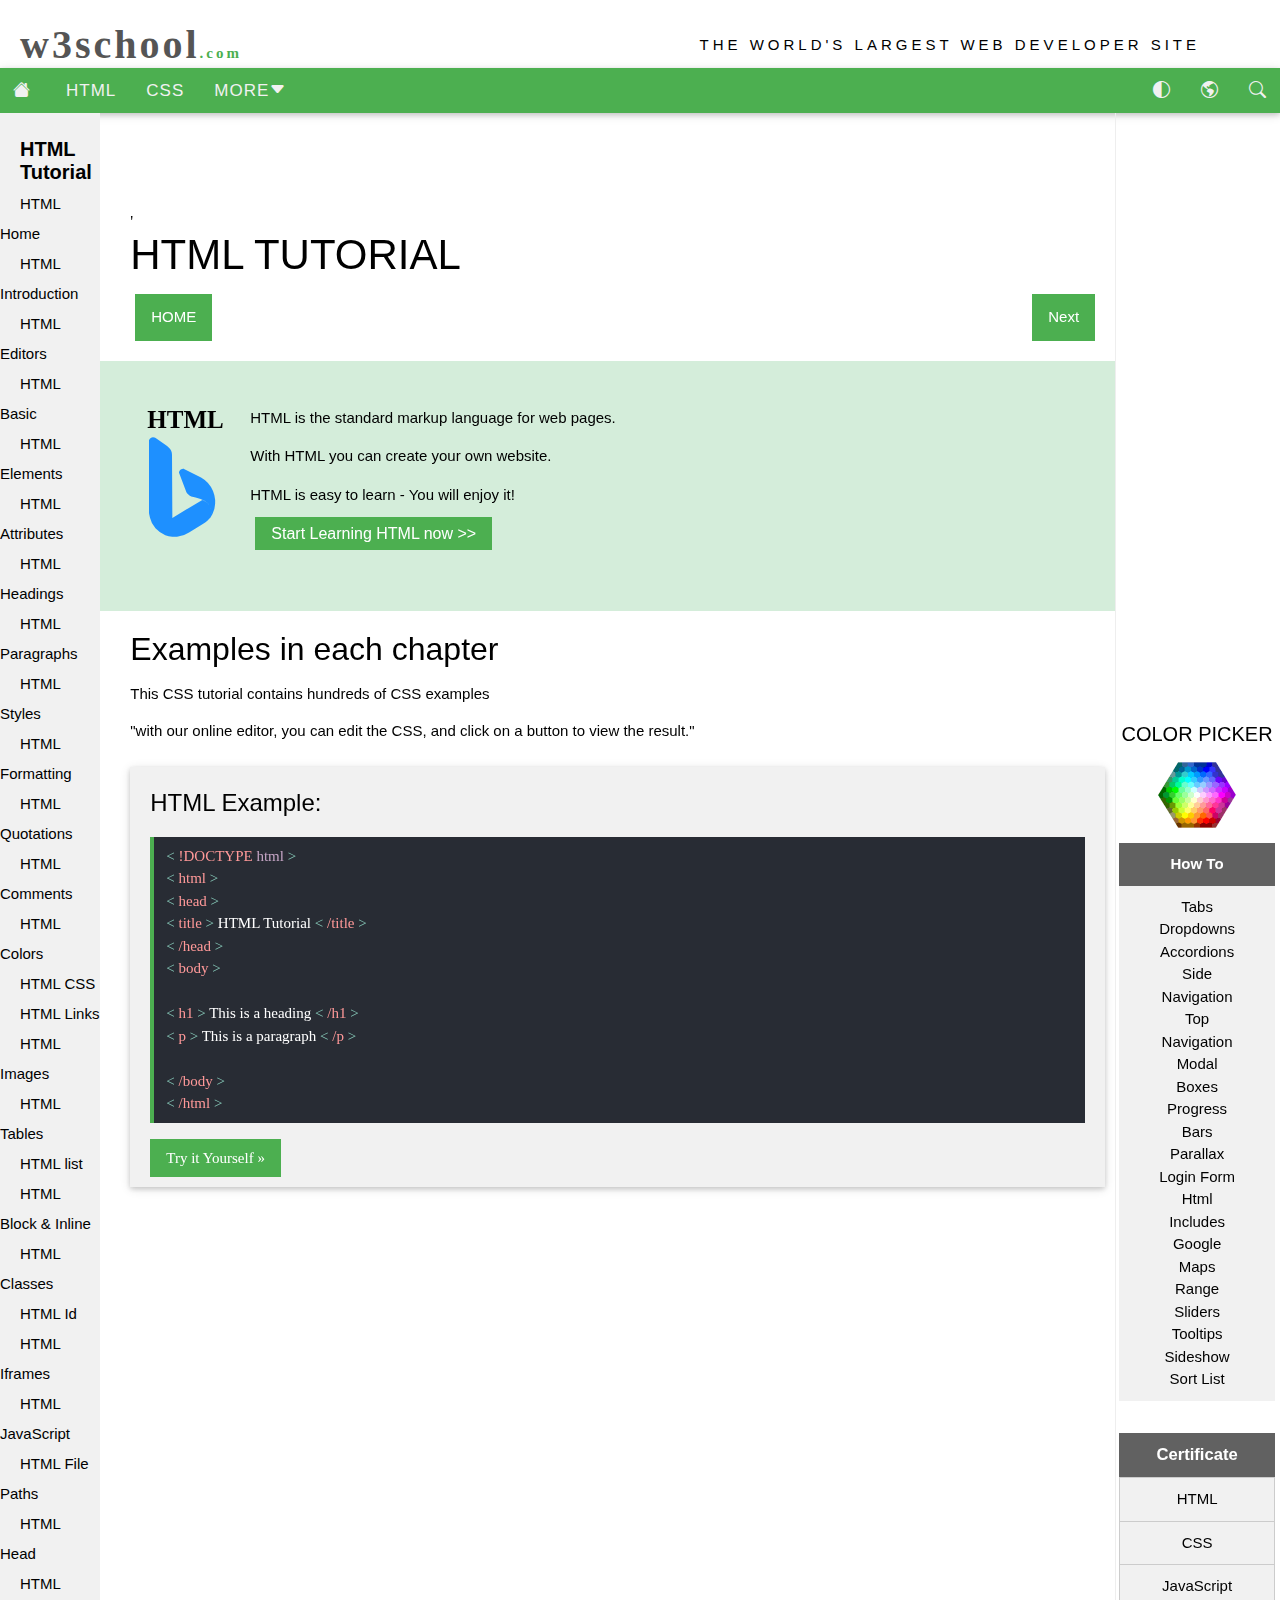
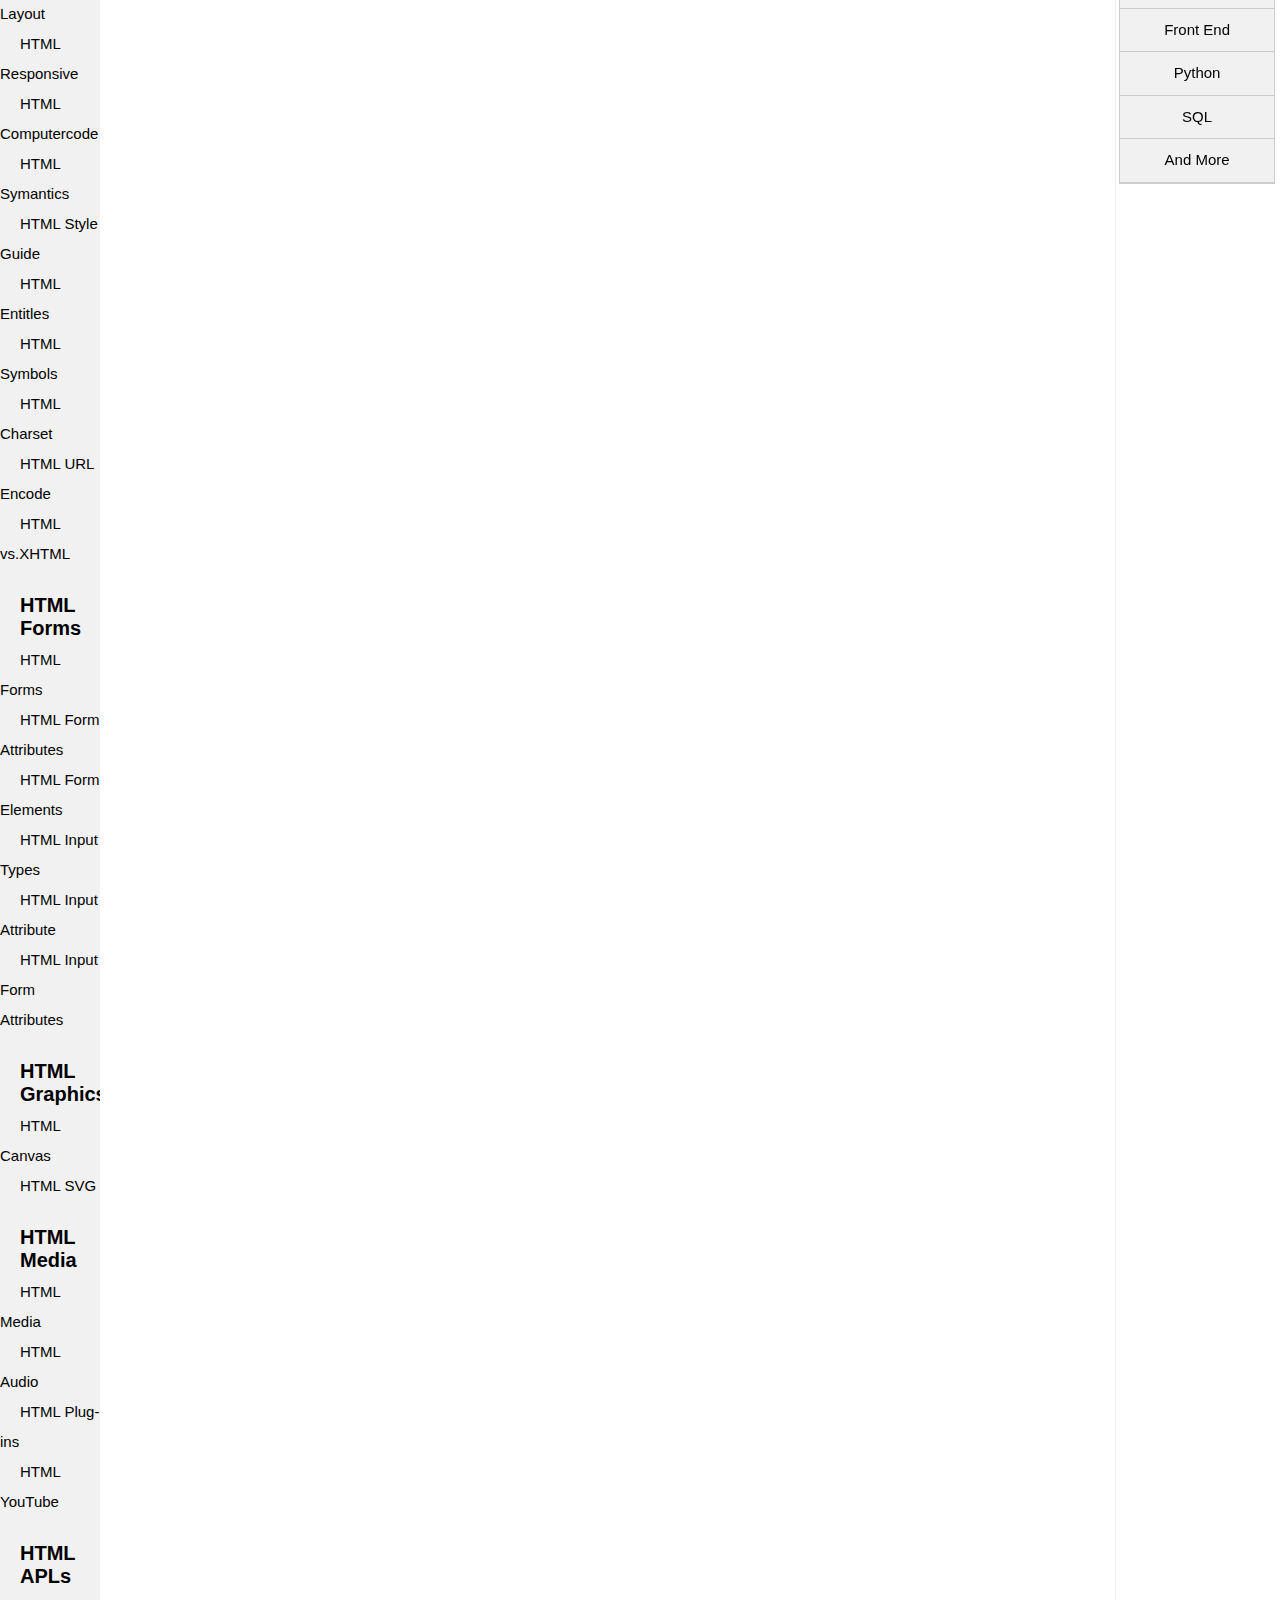
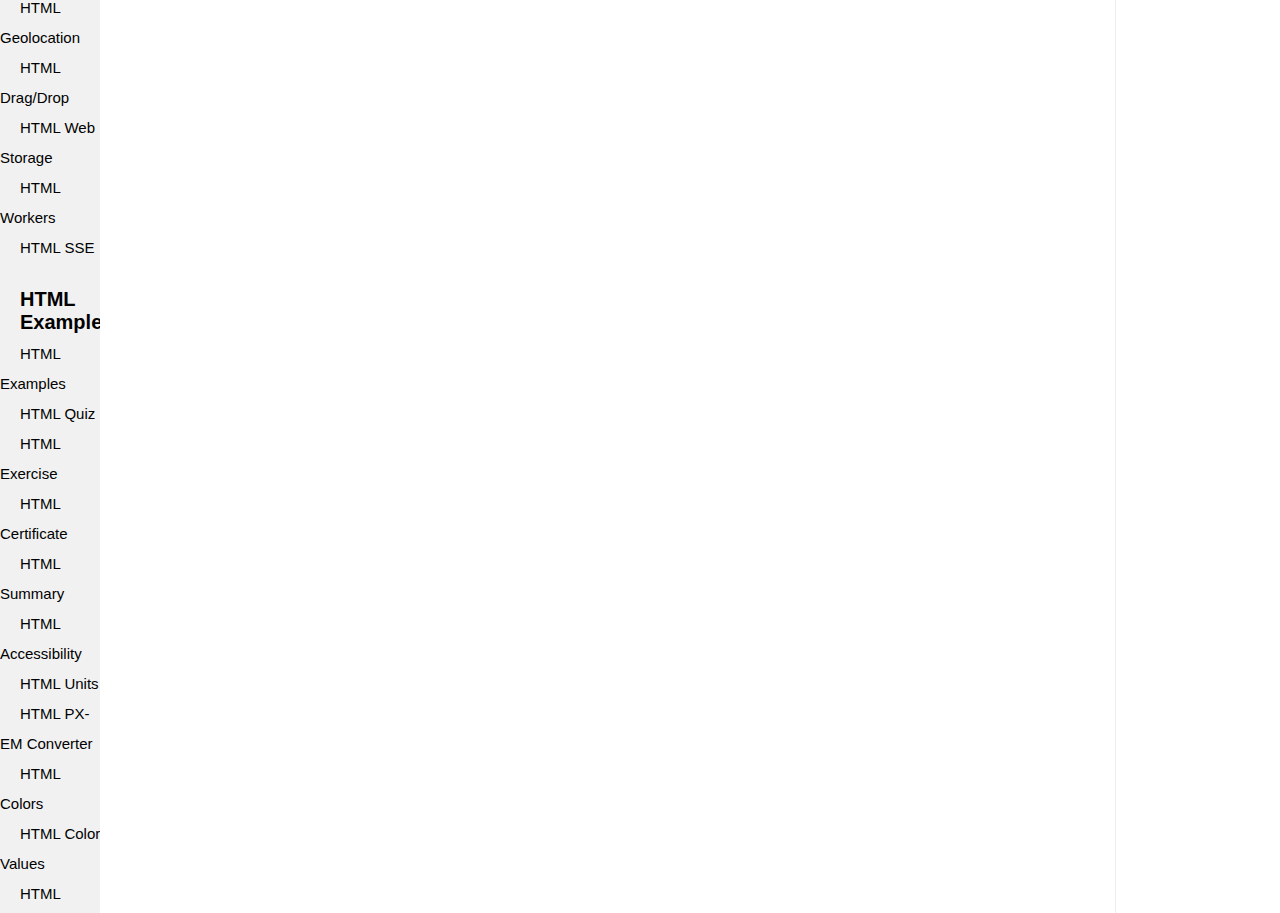
<file: HTML/index.html>
<!DOCTYPE html>
<html lang="en">
<head>
    <meta charset="UTF-8">
    <meta name="viewport" content="width=device-width, initial-scale=1.0">
    <title>HTML Tutorials</title>
    <link rel="icon" href="../images/Screenshot__93_-removebg-preview.png">
    <link rel="stylesheet" href="../CSS/index.css">
    <link rel="stylesheet" href="../CSS/common-styles.css">
    <link rel="stylesheet" href="https://cdn.jsdelivr.net/npm/bootstrap-icons@1.11.1/font/bootstrap-icons.css">
</head>
<body>
    <div class="top">
        <div class="wsc">
            <a href="#">w3school</a><span>.com</span>
        </div>
        <div class="world">THE WORLD'S LARGEST WEB DEVELOPER SITE</div>
    </div>

    <header>
        <nav>
            <div class="links">
                <div class="kins">
                    <a href="../HTML/HOME.html"><i class="bi bi-house-fill" style="padding-right: 5px;"></i></a>
                    <a href="../HTML/index.html">HTML</a>
                    <a href="../HTML/CSS.html">CSS</a>
                    <a href="../HTML/more.html">MORE<i class="bi bi-caret-down-fill"></i></a>
                </div>
                
                
                <div class="kins">
                    <a href="#"><i class="bi bi-circle-half"></i></a>
                    <a href="#"><i class="bi bi-globe-americas"></i></a>
                    <a href="#"><i class="bi bi-search"></i></a>
                </div>
            </div>
        </nav>
    </header>

    <section id="whole">
        <section class="sidenav">
            <div class="sidenav-links">
                <li id="tu">HTML Tutorial</li>
                <li><a href="../HTML/index.html">HTML Home</a></li>
                <li><a href="#">HTML Introduction</a></li>
                <li><a href="#">HTML Editors</a></li>
                <li><a href="#">HTML  Basic</a></li>
                <li><a href="#">HTML Elements</a></li>
                <li><a href="#">HTML Attributes</a></li>
                <li><a href="#">HTML Headings</a></li>
                <li><a href="#">HTML Paragraphs</a></li>
                <li><a href="#">HTML Styles</a></li>
                <li><a href="#">HTML Formatting</a></li>
                <li><a href="#">HTML Quotations</a></li>
                <li><a href="#">HTML Comments</a></li>
                <li><a href="#">HTML Colors</a></li>
                <li><a href="#">HTML CSS</a></li>
                <li><a href="#">HTML Links</a></li>
                <li><a href="#">HTML Images</a></li>
                <li><a href="#">HTML Tables</a></li>
                <li><a href="#">HTML list</a></li>
                <li><a href="#">HTML Block & Inline</a></li>
                <li><a href="#">HTML Classes</a></li>
                <li><a href="#">HTML Id</a></li>
                <li><a href="#">HTML Iframes</a></li>
                <li><a href="#">HTML JavaScript</a></li>
                <li><a href="#">HTML File Paths</a></li>
                <li><a href="#">HTML Head</a></li>
                <li><a href="#">HTML Layout</a></li>
                <li><a href="#">HTML Responsive</a></li>
                <li><a href="#">HTML Computercode</aHTMLli>
                <li><a href="#">HTML Symantics</a></li>
                <li><a href="#">HTML Style Guide</a></li>
                <li><a href="#">HTML Entitles</a></li>
                <li><a href="#">HTML Symbols</a></li>
                <li><a href="#">HTML Charset</a></li>
                <li><a href="#">HTML URL Encode</a></li>
                <li><a href="#">HTML vs.XHTML</a></li>
    
    
                <li id="tu">HTML Forms</li>
                <li><a href="#">HTML Forms</a></li>
                <li><a href="#">HTML Form Attributes</a></li>
                <li><a href="#">HTML Form Elements</a></li>
                <li><a href="#">HTML Input Types</a></li>
                <li><a href="#">HTML Input Attribute</a></li>
                <li><a href="#">HTML Input Form Attributes</a></li>
    
    
                <li id="tu">HTML Graphics</li>
                <li><a href="#">HTML Canvas</a></li>
                <li><a href="#">HTML SVG</a></li>
    
    
                <li id="tu">HTML Media</li>
                <li><a href="#">HTML Media</a></li>
                <li><a href="#">HTML Audio</a></li>
                <li><a href="#">HTML Plug-ins</a></li>
                <li><a href="#">HTML YouTube</a></li>
    
                 
                <li id="tu">HTML APLs</li>
                <li><a href="#">HTML Geolocation</a></li>
                <li><a href="#">HTML Drag/Drop</a></li>
                <li><a href="#">HTML Web Storage</a></li>
                <li><a href="#">HTML Workers</a></li>
                <li><a href="#">HTML SSE</a></li>
    
    
                <li id="tu">HTML Examples</li>
                <li><a href="#">HTML Examples</a></li>
                <li><a href="#">HTML Quiz</a></li>
                <li><a href="#">HTML Exercise</a></li>
                <li><a href="#">HTML Certificate</a></li>
                <li><a href="#">HTML Summary</a></li>
                <li><a href="#">HTML Accessibility</a></li>
                <li><a href="#">HTML Units</a></li>
                <li><a href="#">HTML PX-EM Converter</a></li>
                <li><a href="#">HTML Colors</a></li>
                <li><a href="#">HTML Color Values</a></li>
                <li><a href="#">HTML Default Values</a></li>
                <li><a href="#">HTML Browser Support</a></li>
    
                <li id="tu">HTML References</li>
                <li><a href="#">HTML Tag List</a></li>
                <li><a href="#">HTML Attributes</a></li>
                <li><a href="#">HTML Global Attributes</a></li>
                <li><a href="#">HTML Browser Support</a></li>
                <li><a href="#">HTML Events</a></li>
                <li><a href="#">HTML Colors</a></li>
                <li><a href="#">HTML Canvas</a></li>
                <li><a href="#">HTML Audio/Video</a></li>
                <li><a href="#">HTML Doctypes</a></li>
                <li><a href="#">HTML Character Sets</a></li>
                <li><a href="#">HTML URL Encode</a></li>
                <li><a href="#">HTML Lang Codes</a></li>
                <li><a href="#">HTML Messages</a></li>
                <li><a href="#">HTML Methods</a></li>
                <li><a href="#">PX to EM Convertor</a></li>
                <li><a href="#">Keyboard Shortcuts</a></li>
            </div>
        </section>


        <section id="below">
            <div class="bel">'
                    <h1>HTML TUTORIAL</h1>
                <div class="Next">
                    <div class="next">
                        <div class="naxt">
                        <a href="#"> HOME</a>
                        <a href="#">Next </a>
                        </div>
                    </div>
                </div>
            </div>
    
            <div class="end">
                <div>
                    <h1 style="position:relative;left:17px;font-size:25px;font-family:Arial Black, Verdana, serif">HTML</h1>
                    <i class="bi bi-bing" ></i>
                   
                </div>
                <div class="end-text">
                    <p>HTML is the standard markup language for web pages.</p>
                    <p>With HTML you can create your own website.</p>
                    <p>HTML is easy to learn - You will enjoy it!</p>
                    <a href="#">Start Learning HTML now  >></a>
                </div>
            </div>
    
            
            <h2>Examples in each chapter</h2>
            <p id="pil">This CSS tutorial contains hundreds of CSS examples</p>
            <p id="pil">"with our online editor, you can edit the CSS, and click on a button to view the result."</p>

            <div class="undre">
                <h3 style="font-family: 'Segoe UI', Tahoma, Geneva, Verdana, sans-serif;">HTML Example:</h3>
                <div class="undr" style="border-left: 4px solid #4CAF50;">
                    <div class="Selectors" >
                        <span class="span7"><</span>
                        <span class="span8">!DOCTYPE</span>
                        <span class="span9">html</span>
                        <span class="span7">></span>
                        <br>
                        <span class="span7"><</span>
                        <span class="span8">html</span>
                        <span class="span7">></span>
                        <br>
                        <span class="span7"><</span>
                        <span class="span8">head</span>
                        <span class="span7">></span>
                        <br>
                        <span class="span7"><</span>
                        <span class="span8">title</span>
                        <span class="span7">></span>
                        <span class="span6">HTML Tutorial</span>
                        <span class="span7"><</span>
                        <span class="span8">/title</span>
                        <span class="span7">></span>
                        <br>
                        <span class="span7"><</span>
                        <span class="span8">/head</span>
                        <span class="span7">></span>
                        <br>
                        <span class="span7"><</span>
                        <span class="span8">body</span>
                        <span class="span7">></span>
                        <br>
                        <br>
                        <span class="span7"><</span>
                        <span class="span8">h1</span>
                        <span class="span7">></span>
                        <span class="span6">This is a heading</span>
                        <span class="span7"><</span>
                        <span class="span8">/h1</span>
                        <span class="span7">></span>
                        <br>
                        <span class="span7"><</span>
                        <span class="span8">p</span>
                        <span class="span7">></span>
                        <span class="span6">This is a paragraph</span>
                        <span class="span7"><</span>
                        <span class="span8">/p</span>
                        <span class="span7">></span>
                        <br>
                        <br>
                        <span class="span7"><</span>
                        <span class="span8">/body</span>
                        <span class="span7">></span>
                        <br>
                        <span class="span7"><</span>
                        <span class="span8">/html</span>
                        <span class="span7">></span>
                    </div>
                </div>
                <a target="_blank" href="#" class="w3-btn">Try it Yourself   »</a>
            </div>
        </section>

        <div style="float: right; margin-top: 600px; margin-left: 3px; margin-right: 5px;">
            <div class="rew" style="text-align: center; align-items: center;" >
                <h4 style="font-family: 'Segoe UI', Tahoma, Geneva, Verdana, sans-serif; color: #000; font-weight: 400;  font-size: 20px;"><a href="#" >COLOR PICKER</a></h4>
                <img src="../images/colorpicker.gif" style="padding-top: 15px;">
            </div>
            <div style="background-color: #616161; text-align: center; color: #fff; padding: 10px 16px; font-size: 15px; font-family: Verdana, Geneva, Tahoma, sans-serif; line-height: 1.5;">
                <h4>How To</h4>
            </div>
            <div class="ert">
                <a href="#">Tabs</a>
                <a href="#">Dropdowns</a>
                <a href="#">Accordions</a>
                <a href="#">Side Navigation</a>
                <a href="#">Top Navigation</a>
                <a href="#">Modal Boxes</a>
                <a href="#">Progress Bars</a>
                <a href="#">Parallax</a>
                <a href="#">Login Form</a>
                <a href="#">Html Includes</a>
                <a href="#">Google Maps</a>
                <a href="#">Range Sliders</a>
                <a href="#">Tooltips</a>
                <a href="#">Sideshow</a>
                <a href="#">Sort List</a>
            </div>
    
            <div class="yre">
                <a href="#"><h5>Certificate</h5></a>
            </div>
            <div class="tre">
                <a href="#">HTML</a>
                <a href="#">CSS</a>
                <a href="#">JavaScript</a>
                <a href="#">Front End</a>
                <a href="#">Python</a>
                <a href="#">SQL</a>
                <a href="#">And More</a>
            </div>
        </div>
    </section>
</body>
</html>
</file>
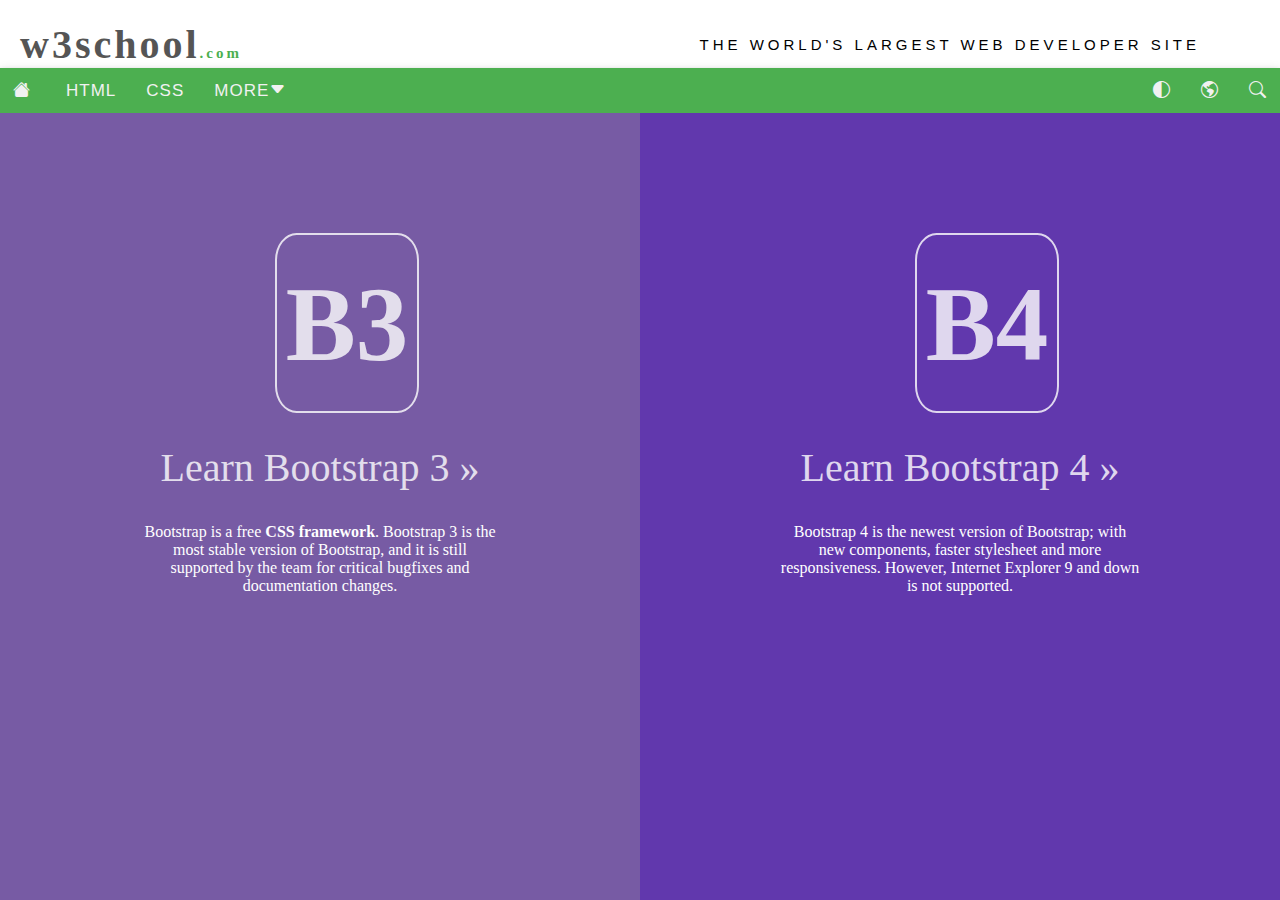
<file: HTML/boostrap.html>
<!DOCTYPE html>
<html lang="en">
<head>
    <meta charset="UTF-8">
    <meta name="viewport" content="width=device-width, initial-scale=1.0">
    <title>Document</title>
    <link rel="icon" href="../images/Screenshot__93_-removebg-preview.png">
    <link rel="stylesheet" href="../CSS/boostrap.css">
    <link rel="stylesheet" href="../CSS/index.css">
    <link rel="stylesheet" href="../CSS/common-styles.css">
    <link rel="stylesheet" href="https://cdn.jsdelivr.net/npm/bootstrap-icons@1.11.1/font/bootstrap-icons.css">
</head>
<body>
    <div class="top">
        <div class="wsc">
            <a href="#">w3school</a><span>.com</span>
        </div>
        <div class="world">THE WORLD'S LARGEST WEB DEVELOPER SITE</div>
    </div>

    <header>
        <nav>
            <div class="links">
                <div class="kins">
                    <a href="../HTML/HOME.html"><i class="bi bi-house-fill" style="padding-right: 5px;"></i></a>
                    <a href="../HTML/index.html">HTML</a>
                    <a href="../HTML/CSS.html">CSS</a>
                    <a href="../HTML/more.html">MORE<i class="bi bi-caret-down-fill"></i></a>
                </div>
                
                
                <div class="kins">
                    <a href="#"><i class="bi bi-circle-half"></i></a>
                    <a href="#"><i class="bi bi-globe-americas"></i></a>
                    <a href="#"><i class="bi bi-search"></i></a>
                </div>
            </div>
        </nav>
    </header>


    <section id="split-left">
        <div class="centered">
            
            <a href="../HTML/bootstrap-3.html">
                <div style=" color: white; margin-top: 100px; align-items: center; text-align: center; vertical-align: middle; justify-content: center;">
                    <h1 class="li">B3</h1>
                    <h1 style="opacity: 0.8; line-height: 90px; font-size: 40px;  margin: 10px 0; font-weight: 400; text-align: center;" class="myh1">Learn Bootstrap 3 »</h1>
                </div>
            </a>
            <p class="myP">Bootstrap is a free <b>CSS framework</b>. Bootstrap 3 is the most stable version of Bootstrap, and it is still supported by the team for critical bugfixes and documentation changes.</p>
        </div>
    </section>
    <section id="split-right">
        <div class="centered">
            
            <a href="../HTML/bootstrap-4.html" style="text-decoration: none; ">
                <div style=" color: white; margin-top: 100px; align-items: center; text-align: center; vertical-align: middle; justify-content: center;">
                    <h1 class="li">B4</h1>
                    <h1 style="opacity: 0.8; line-height: 90px; font-size: 40px;  margin: 10px 0; font-weight: 400; text-align: center;" class="myh1">Learn Bootstrap 4 »</h1>
                </div>
            </a>
            <p class="myP">Bootstrap 4 is the newest version of Bootstrap; with new components, faster stylesheet and more responsiveness. However, Internet Explorer 9 and down is not supported.</p>
        </div>
    </section>
</body>
</html>
</file>
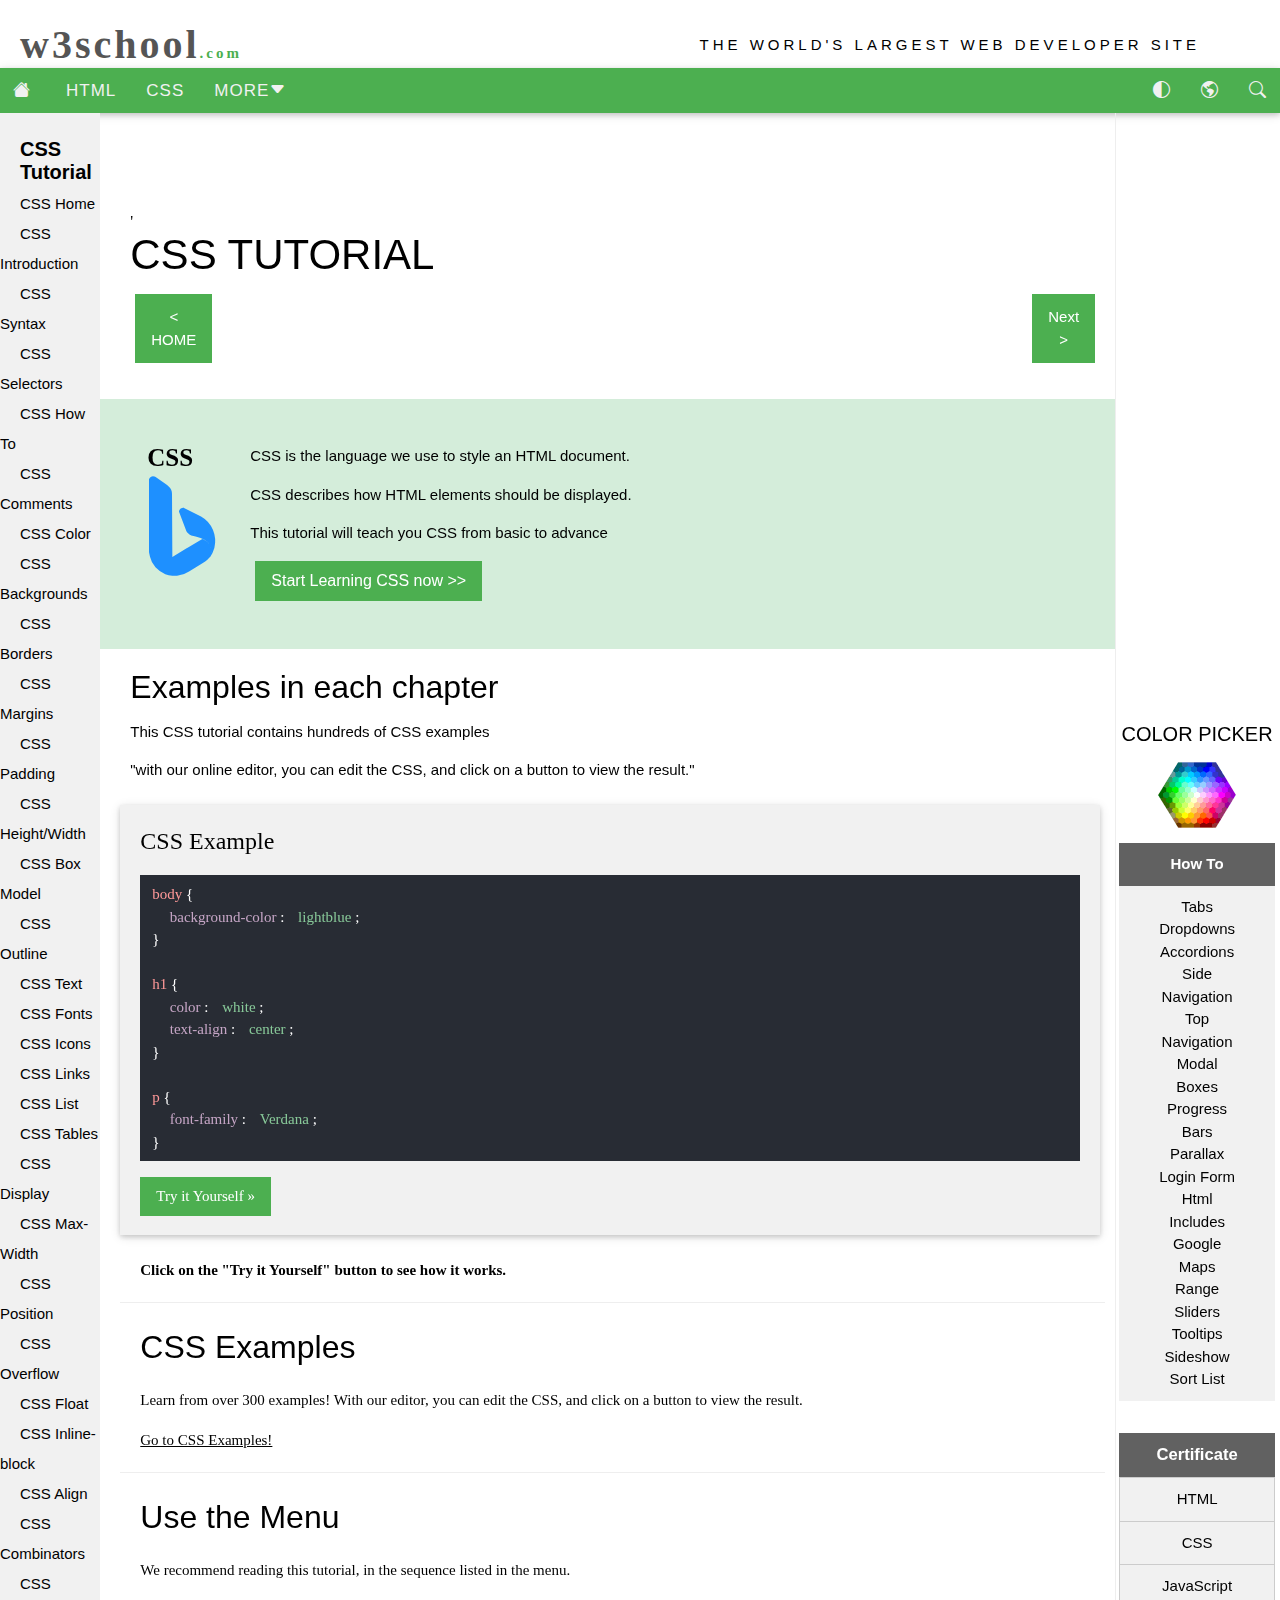
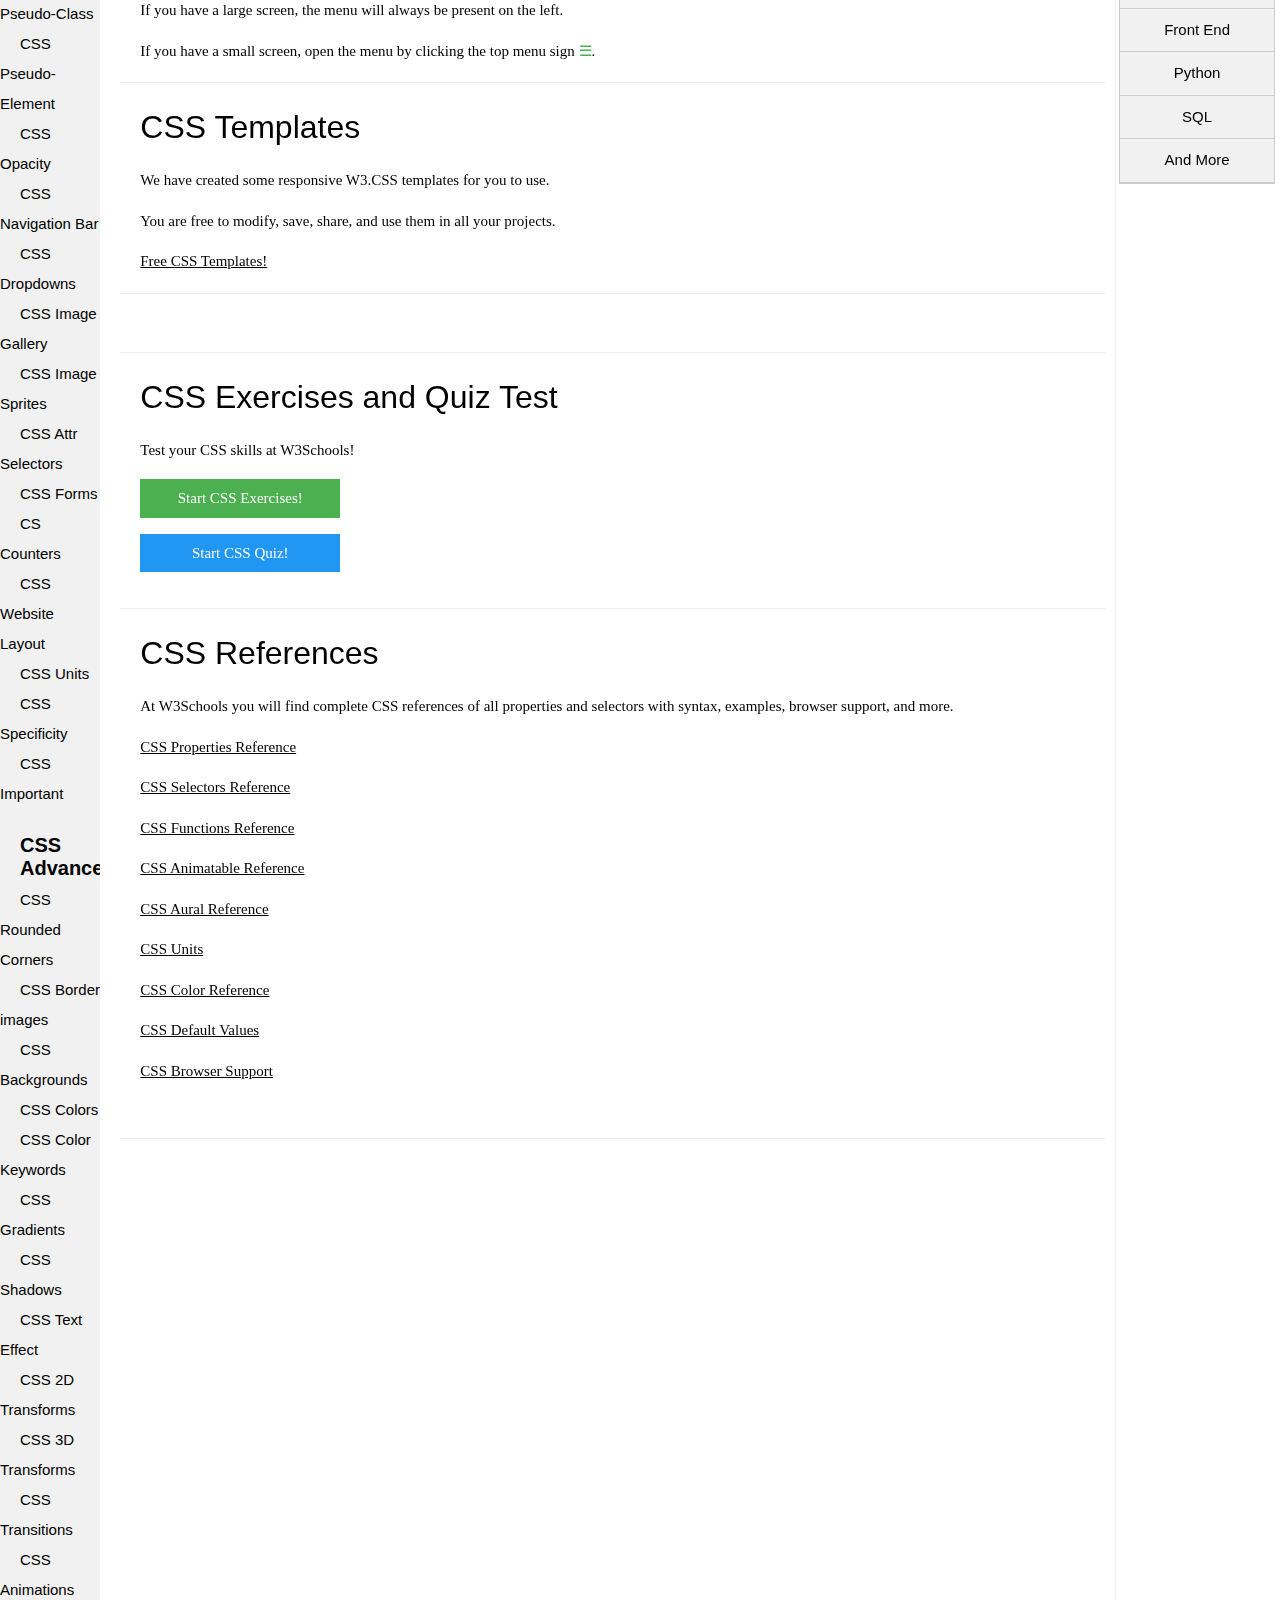
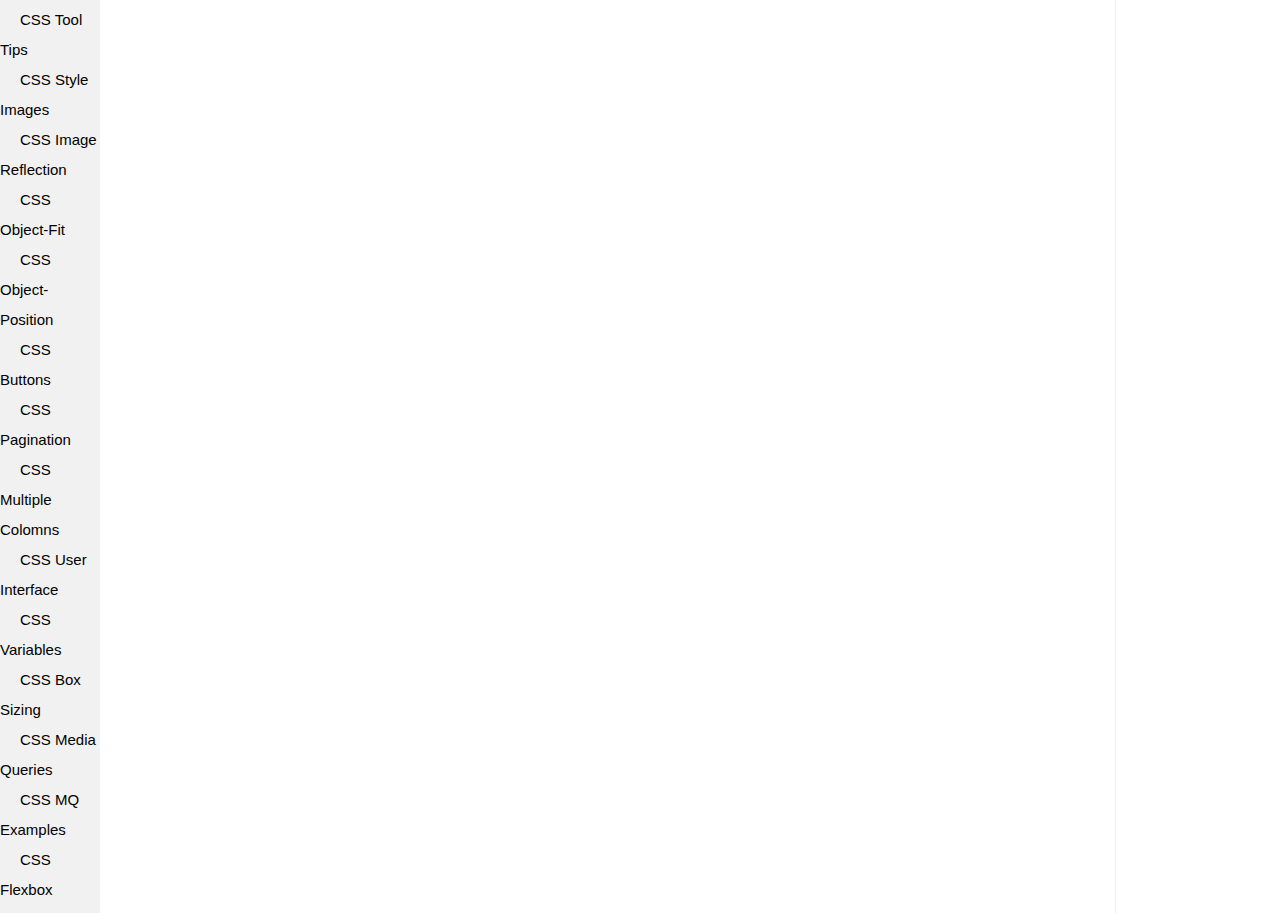
<file: HTML/CSS.html>
<!DOCTYPE html>
<html lang="en">
<head>
    <meta charset="UTF-8">
    <meta name="viewport" content="width=device-width, initial-scale=1.0">
    <title>CSS Tutorial</title>
    <link rel="icon" href="../images/Screenshot__93_-removebg-preview.png">
    <link rel="stylesheet" href="../CSS/index.css">
    <link rel="stylesheet" href="../CSS/common-styles.css">
    <link rel="stylesheet" href="../CSS/CSS.css">
    <link rel="stylesheet" href="https://cdn.jsdelivr.net/npm/bootstrap-icons@1.11.1/font/bootstrap-icons.css">
</head>
<body>
    <div class="top">
        <div class="wsc">
            <a href="#">w3school</a><span>.com</span>
        </div>
        <div class="world">THE WORLD'S LARGEST WEB DEVELOPER SITE</div>
    </div>

    <header>
        <nav>
            <div class="links">
                <div class="kins">
                    <a href="../HTML/HOME.html"><i class="bi bi-house-fill" style="padding-right: 5px;"></i></a>
                    <a href="../HTML/index.html">HTML</a>
                    <a href="../HTML/CSS.html">CSS</a>
                    <a href="../HTML/more.html">MORE<i class="bi bi-caret-down-fill"></i></a>
                </div>
                
                
                <div class="kins">
                    <a href="#"><i class="bi bi-circle-half"></i></a>
                    <a href="#"><i class="bi bi-globe-americas"></i></a>
                    <a href="#"><i class="bi bi-search"></i></a>
                </div>
            </div>
        </nav>
    </header>

    <section id="whole">
        <section class="sidenav">
            <div class="sidenav-links">
                <li id="tu">CSS Tutorial</li>
                <li><a href="../HTML/CSS.html">CSS Home</a></li>
                <li><a href="#">CSS Introduction</a></li>
                <li><a href="#">CSS Syntax</a></li>
                <li><a href="#">CSS Selectors</a></li>
                <li><a href="#">CSS How To</a></li>
                <li><a href="#">CSS Comments</a></li>
                <li><a href="#">CSS Color</a></li>
                <li><a href="#">CSS Backgrounds</a></li>
                <li><a href="#">CSS Borders</a></li>
                <li><a href="#">CSS Margins</a></li>
                <li><a href="#">CSS Padding</a></li>
                <li><a href="#">CSS Height/Width</a></li>
                <li><a href="#">CSS Box Model</a></li>
                <li><a href="#">CSS Outline</a></li>
                <li><a href="#">CSS Text</a></li>
                <li><a href="#">CSS Fonts</a></li>
                <li><a href="#">CSS Icons</a></li>
                <li><a href="#">CSS Links</a></li>
                <li><a href="#">CSS List</a></li>
                <li><a href="#">CSS Tables</a></li>
                <li><a href="#">CSS Display</a></li>
                <li><a href="#">CSS Max-Width</a></li>
                <li><a href="#">CSS Position</a></li>
                <li><a href="#">CSS Overflow</a></li>
                <li><a href="#">CSS Float</a></li>
                <li><a href="#">CSS Inline-block</a></li>
                <li><a href="#">CSS Align</a></li>
                <li><a href="#">CSS Combinators</a></li>
                <li><a href="#">CSS Pseudo-Class</a></li>
                <li><a href="#">CSS Pseudo-Element</a></li>
                <li><a href="#">CSS Opacity</a></li>
                <li><a href="#">CSS Navigation Bar</a></li>
                <li><a href="#">CSS Dropdowns</a></li>
                <li><a href="#">CSS Image Gallery</a></li>
                <li><a href="#">CSS Image Sprites</a></li>
                <li><a href="#">CSS Attr Selectors</a></li>
                <li><a href="#">CSS Forms</a></li>
                <li><a href="#">CS Counters</a></li>
                <li><a href="#">CSS Website Layout</a></li>
                <li><a href="#">CSS Units</a></li>
                <li><a href="#">CSS Specificity</a></li>
                <li><a href="#">CSS Important</a></li>
    
    
                <li id="tu">CSS Advanced</li>
                <li><a href="#">CSS Rounded Corners</a></li>
                <li><a href="#">CSS Border images</a></li>
                <li><a href="#">CSS Backgrounds</a></li>
                <li><a href="#">CSS Colors</a></li>
                <li><a href="#">CSS Color Keywords</a></li>
                <li><a href="#">CSS Gradients</a></li>
                <li><a href="#">CSS Shadows</a></li>
                <li><a href="#">CSS Text Effect</a></li>
                <li><a href="#">CSS 2D Transforms</a></li>
                <li><a href="#">CSS 3D Transforms</a></li>
                <li><a href="#">CSS Transitions</a></li>
                <li><a href="#">CSS Animations</a></li>
                <li><a href="#">CSS Tool Tips</a></li>
                <li><a href="#">CSS Style Images</a></li>
                <li><a href="#">CSS Image Reflection</a></li>
                <li><a href="#">CSS Object-Fit</a></li>
                <li><a href="#">CSS Object-Position</a></li>
                <li><a href="#">CSS Buttons</a></li>
                <li><a href="#">CSS Pagination</a></li>
                <li><a href="#">CSS Multiple Colomns</a></li>
                <li><a href="#">CSS User Interface</a></li>
                <li><a href="#">CSS Variables</a></li>
                <li><a href="#">CSS Box Sizing</a></li>
                <li><a href="#">CSS Media Queries</a></li>
                <li><a href="#">CSS MQ Examples</a></li>
                <li><a href="#">CSS Flexbox</a></li>
    
    
                <li id="tu">CSS Reponsive</li>
                <li><a href="#">RWD Intro</a></li>
                <li><a href="#">RWD viewport</a></li>
                <li><a href="#">RWD Gridview</a></li>
                <li><a href="#">RWD Media Queries</a></li>
                <li><a href="#">RWD Images</a></li>
                <li><a href="#">RWD Videos</a></li>
                <li><a href="#">RWD Framework</a></li>
                <li><a href="#">RWD Templates</a></li>
    
    
                <li id="tu"></li>CSS Grid</li>
                <li><a href="#">Grid Intro</a></li>
                <li><a href="#">Grid Container</a></li>
                <li><a href="#">Grid Item</a></li>
    
                 
                <li id="tu">CSS Examples</li>
                <li><a href="#">CSS Templates</a></li>
                <li><a href="#">CSS Examples</a></li>
                <li><a href="#">CSS Quiz</a></li>
                <li><a href="#">CSS Exercises</a></li>
                <li><a href="#">CSS Certificate</a></li>
    
    
                <li id="tu">CSS References</li>
                <li><a href="#">CSS Reference</a></li>
                <li><a href="#">CSS Selectors</a></li>
                <li><a href="#">CSS Functions</a></li>
                <li><a href="#">CSS Reference Aural</a></li>
                <li><a href="#">CSS Web Safe Fonts</a></li>
                <li><a href="#">CSS Animatable</a></li>
                <li><a href="#">CSS Units</a></li>
                <li><a href="#">CSS PX-EM Converter</a></li>
                <li><a href="#">CSS Colors</a></li>
                <li><a href="#">CSS Color Values</a></li>
                <li><a href="#">CSS Default Values</a></li>
                <li><a href="#">CSS Browser Support</a></li>
            </div>
        </section>
        <section id="below">
            <div class="bel">'
                    <h1>CSS TUTORIAL</h1>
                <div class="Next">
                    <div class="next">
                        <div class="naxt">
                        <a href="#" class="w3-btn"> < HOME</a>
                        <a href="#" class="w3-btn">Next  > </a>
                        </div>
                    </div>
                </div>
            </div>
    
            <div class="end">
                <div>
                    <h1 style="position:relative;left:17px;font-size:25px;font-family:Arial Black, Verdana, serif">CSS</h1>
                    <i class="bi bi-bing" ></i>
                   
                </div>
                <div class="end-text">
                    <p>CSS is the language we use to style an HTML document.</p>
                    <p>CSS describes how HTML elements should be displayed.</p>
                    <p>This tutorial will teach you CSS from basic to advance</p>
                    <a href="#" class="w3-btn">Start Learning CSS now  >></a>
                </div>
            </div>
    
            
            <h2>Examples in each chapter</h2>
            <p id="pil">This CSS tutorial contains hundreds of CSS examples</p>
            <p id="pil">"with our online editor, you can edit the CSS, and click on a button to view the result."</p>
    
            <div class="under" style="width: 96.5%;">
                <h3>CSS Example</h3>
                <div class="und">
                    <div class="Selectors" >
                         <span class="span1">body </span><span class="span2">{</span>
                            <br>
                         <span class="span3"> &nbsp;&nbsp;background-color</span>
                         <span class="span4">:</span>
                         <span class="span5">lightblue</span>
                         <span class="span2">;</span>
                         <br>
                         <span class="span2">}</span>
                         <br>
                         <br>
                         <span class="span1">h1</span>
                         <span class="span2">{</span>
                            <br>
                         <span class="span3">&nbsp;&nbsp;color</span>
                         <span class="span4">:</span>
                         <span class="span5">white</span>
                         <span class="span2">;</span>
                         <br>
                         <span class="span3">&nbsp;&nbsp;text-align</span>
                         <span class="span4">:</span>
                         <span class="span5">center</span>
                         <span class="span2">;</span>
                         <br>
                         <span class="span2">}</span>
                         <br>
                         <br>
                         <span class="span1">p</span>
                         <span class="span2">{</span>
                            <br>
                         <span class="span3">&nbsp;&nbsp;font-family</span>
                         <span class="span4">:</span>
                         <span class="span5">Verdana</span>
                         <span class="span2">;</span>
                         <br>
                         <span class="span2">}</span>
                    </div>
                </div>
                <a target="_blank" href="#" class="w3-btn">Try it Yourself   »</a>
            </div>
    
            <p style="margin-top: 1.2em; margin-bottom: 1.2em; font-size: 15px; line-height: 1.5; margin-left: 40px;"><b>Click on the "Try it Yourself" button to see how it works.</b></p>
    
            <hr style="width: 97%; margin-left: 20px;">
    
            <h2 style="line-height: 1.5; margin-left: 40px;">CSS Examples</h2>
            <p style="margin-top: 1.2em; margin-bottom: 1.2em; font-size: 15px; line-height: 1.5; margin-left: 40px;">Learn from over 300 examples! With our editor, you can edit the CSS, and click on a
                button to view the result.</p>
            <p style="margin-top: 1.2em; margin-bottom: 1.2em; font-size: 15px; line-height: 1.5; margin-left: 40px;"><a style="color: #000;" href="css_examples.html">Go to CSS Examples!</a></p>
    
            <hr style="width: 97%; margin-left: 20px;">
    
            <h2 style="line-height: 1.5; margin-left: 40px;">Use the Menu</h2>
            <p style="margin-top: 1.2em; margin-bottom: 1.2em; font-size: 15px; line-height: 1.5; margin-left: 40px;">We recommend reading this tutorial, in the sequence listed in the menu.</p>
            <p style="margin-top: 1.2em; margin-bottom: 1.2em; font-size: 15px; line-height: 1.5; margin-left: 40px;">If you have a large screen, the menu will always be present on the left.</p>
            <p style="margin-top: 1.2em; margin-bottom: 1.2em; font-size: 15px; line-height: 1.5; margin-left: 40px;">If you have a small screen, open the menu by clicking the top menu sign <span class="w3-xlarge">☰</span>.</p>
    
            <hr style="width: 97%; margin-left: 20px;">
    
            <h2 style="line-height: 1.5; margin-left: 40px;">CSS Templates</h2>
            <p style="margin-top: 1.2em; margin-bottom: 1.2em; font-size: 15px; line-height: 1.5; margin-left: 40px;">We have created some responsive W3.CSS templates for you to use.</p>
            <p style="margin-top: 1.2em; margin-bottom: 1.2em; font-size: 15px; line-height: 1.5; margin-left: 40px;">You are free to modify, save, share, and use them in all your projects.</p>
            <p style="margin-top: 1.2em; margin-bottom: 1.2em; font-size: 15px; line-height: 1.5; margin-left: 40px;"><a style="color: #000;" href="css_rwd_templates.html">Free CSS Templates!</a></p>
    
            <hr style="width: 97%; margin-left: 20px;">
            <br>
            <hr style="width: 97%; margin-left: 20px;">
    
            <h2 style="line-height: 1.5; margin-left: 40px;">CSS Exercises and Quiz Test</h2>
            <p style="margin-top: 1.2em; margin-bottom: 1.2em; font-size: 15px; line-height: 1.5; margin-left: 40px;">Test your CSS skills at W3Schools!</p>
            <p style="  font-size: 15px; line-height: 1.5; margin-left: 40px;"><a href="css_exercises.html" class="w3-btn" style="width:200px">Start CSS Exercises!</a></p>
            <p style=" margin-bottom: 1.2em; font-size: 15px; line-height: 1.5; margin-left: 40px;"><a href="css_quiz.html" class="w3-btn" style="width:200px; background-color: #2196F3;">Start CSS Quiz!</a></p>
    
            <hr style="width: 97%; margin-left: 20px;">
    
            <h2 style="line-height: 1.5; margin-left: 40px;">CSS References</h2>
            <p style="margin-top: 1.2em; margin-bottom: 1.2em; font-size: 15px; line-height: 1.5; margin-left: 40px;">At W3Schools you will find complete CSS references of all properties and selectors with syntax, examples, browser support, and more.</p>
            <div style="width:230px">
                <p style="margin-top: 1.2em; margin-bottom: 1.2em; font-size: 15px; line-height: 1.5; margin-left: 40px;"><a style="color: #000;" href="../cssref/default.html">CSS Properties Reference</a></p>
                <p style="margin-top: 1.2em; margin-bottom: 1.2em; font-size: 15px; line-height: 1.5; margin-left: 40px;"><a style="color: #000;" href="../cssref/css_selectors.html">CSS Selectors Reference</a></p>
                <p style="margin-top: 1.2em; margin-bottom: 1.2em; font-size: 15px; line-height: 1.5; margin-left: 40px;"><a style="color: #000;" href="../cssref/css_functions.html">CSS Functions Reference</a></p>
                <p style="margin-top: 1.2em; margin-bottom: 1.2em; font-size: 15px; line-height: 1.5; margin-left: 40px;"><a style="color: #000;" href="../cssref/css_animatable.html">CSS Animatable Reference</a></p>
                <p style="margin-top: 1.2em; margin-bottom: 1.2em; font-size: 15px; line-height: 1.5; margin-left: 40px;"><a style="color: #000;" href="../cssref/css_ref_aural.html">CSS Aural Reference</a></p>
                <p style="margin-top: 1.2em; margin-bottom: 1.2em; font-size: 15px; line-height: 1.5; margin-left: 40px;"><a style="color: #000;" href="../cssref/css_units.html">CSS Units</a></p>
                <p style="margin-top: 1.2em; margin-bottom: 1.2em; font-size: 15px; line-height: 1.5; margin-left: 40px;"><a style="color: #000;" href="../cssref/css_colors.html">CSS Color Reference</a></p>
                <p style="margin-top: 1.2em; margin-bottom: 1.2em; font-size: 15px; line-height: 1.5; margin-left: 40px;"><a style="color: #000;" href="../cssref/css_default_values.html">CSS Default Values</a></p>
                <p style="margin-top: 1.2em; margin-bottom: 1.2em; font-size: 15px; line-height: 1.5; margin-left: 40px;"><a style="color: #000;" href="../cssref/css3_browsersupport.html">CSS Browser Support</a></p>
            </div>
    
            <br>
    
    
            <hr style="width: 97%; margin-left: 20px;">
        </section>

        <div style="float: right; margin-top: 600px; margin-left: 3px; margin-right: 5px;">
            <div class="rew" style="text-align: center; align-items: center;" >
                <h4 style="font-family: 'Segoe UI', Tahoma, Geneva, Verdana, sans-serif; color: #000; font-weight: 400;  font-size: 20px;"><a href="#" >COLOR PICKER</a></h4>
                <img src="../images/colorpicker.gif" style="padding-top: 15px;">
            </div>
            <div style="background-color: #616161; text-align: center; color: #fff; padding: 10px 16px; font-size: 15px; font-family: Verdana, Geneva, Tahoma, sans-serif; line-height: 1.5;">
                <h4>How To</h4>
            </div>
            <div class="ert">
                <a href="#">Tabs</a>
                <a href="#">Dropdowns</a>
                <a href="#">Accordions</a>
                <a href="#">Side Navigation</a>
                <a href="#">Top Navigation</a>
                <a href="#">Modal Boxes</a>
                <a href="#">Progress Bars</a>
                <a href="#">Parallax</a>
                <a href="#">Login Form</a>
                <a href="#">Html Includes</a>
                <a href="#">Google Maps</a>
                <a href="#">Range Sliders</a>
                <a href="#">Tooltips</a>
                <a href="#">Sideshow</a>
                <a href="#">Sort List</a>
            </div>
    
            <div class="yre">
                <a href="#"><h5>Certificate</h5></a>
            </div>
            <div class="tre">
                <a href="#">HTML</a>
                <a href="#">CSS</a>
                <a href="#">JavaScript</a>
                <a href="#">Front End</a>
                <a href="#">Python</a>
                <a href="#">SQL</a>
                <a href="#">And More</a>
            </div>
        </div>
    </section>
</body>
</html>
</file>
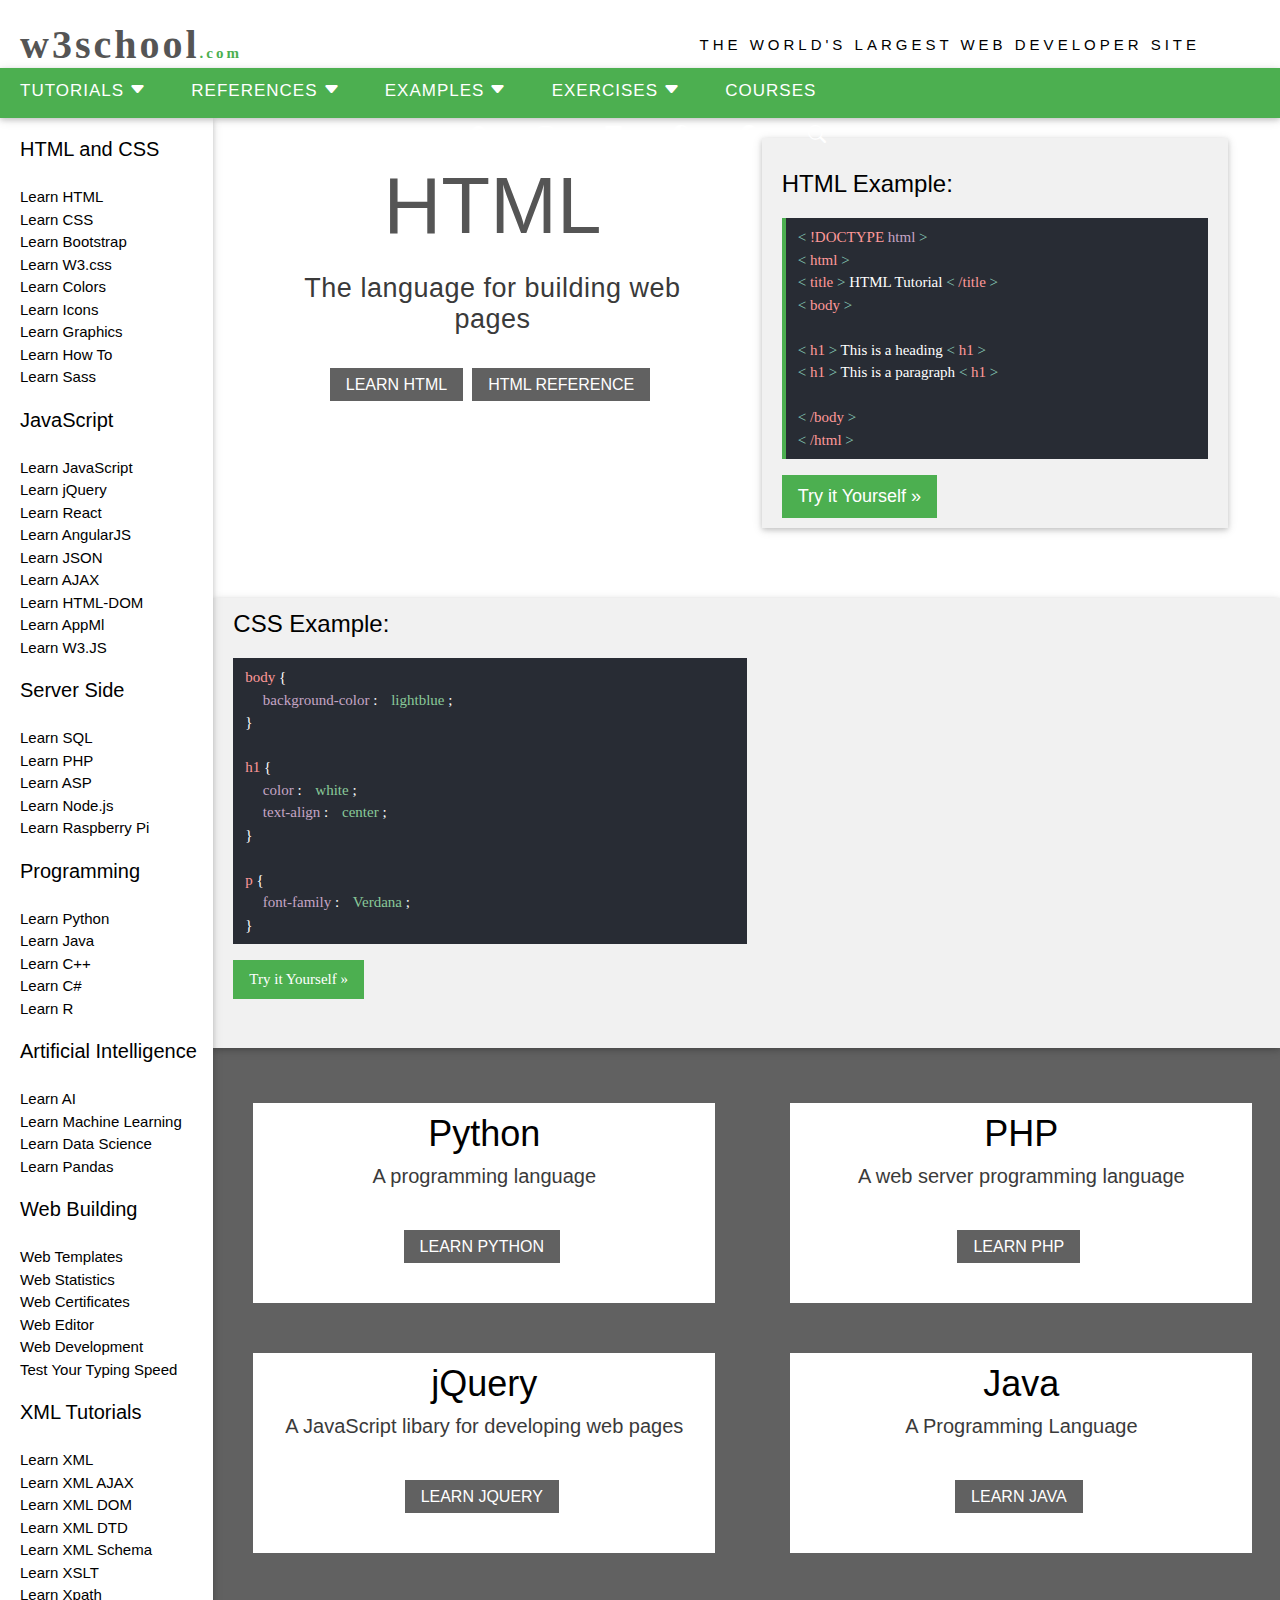
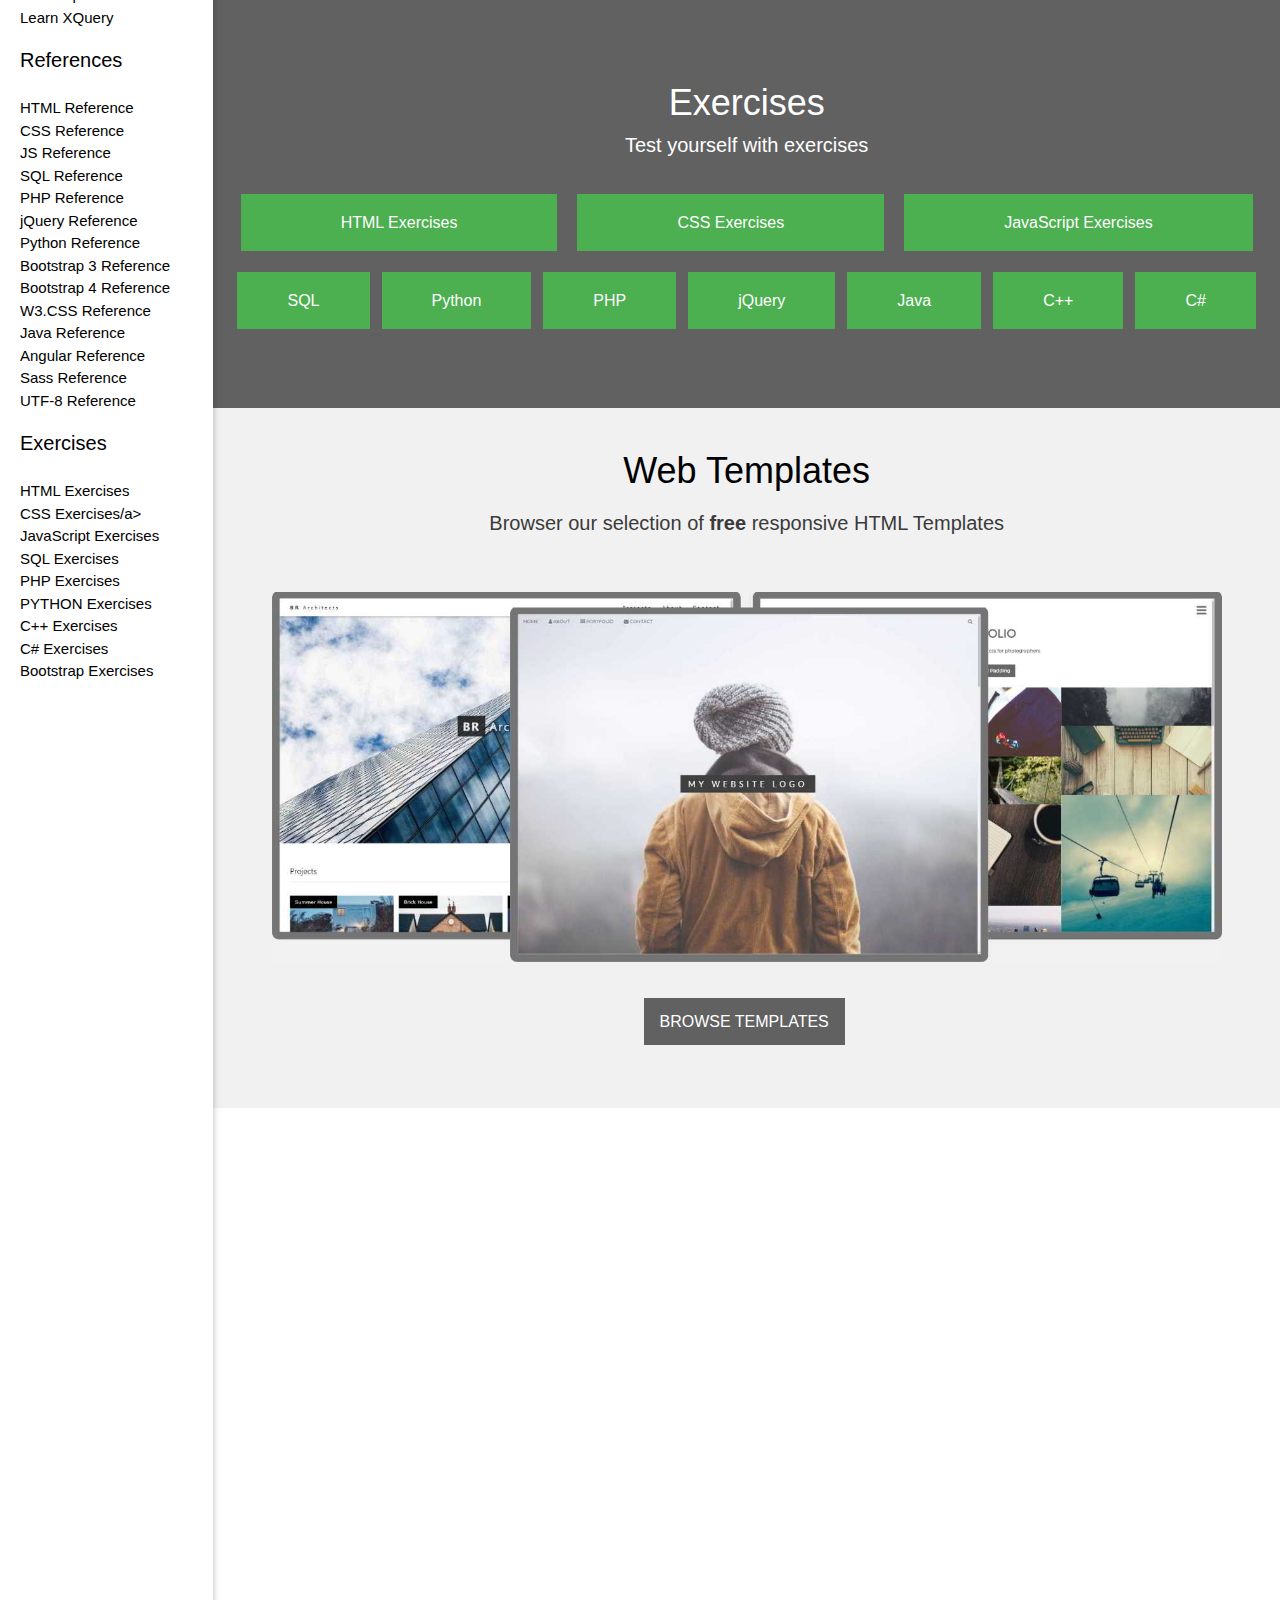
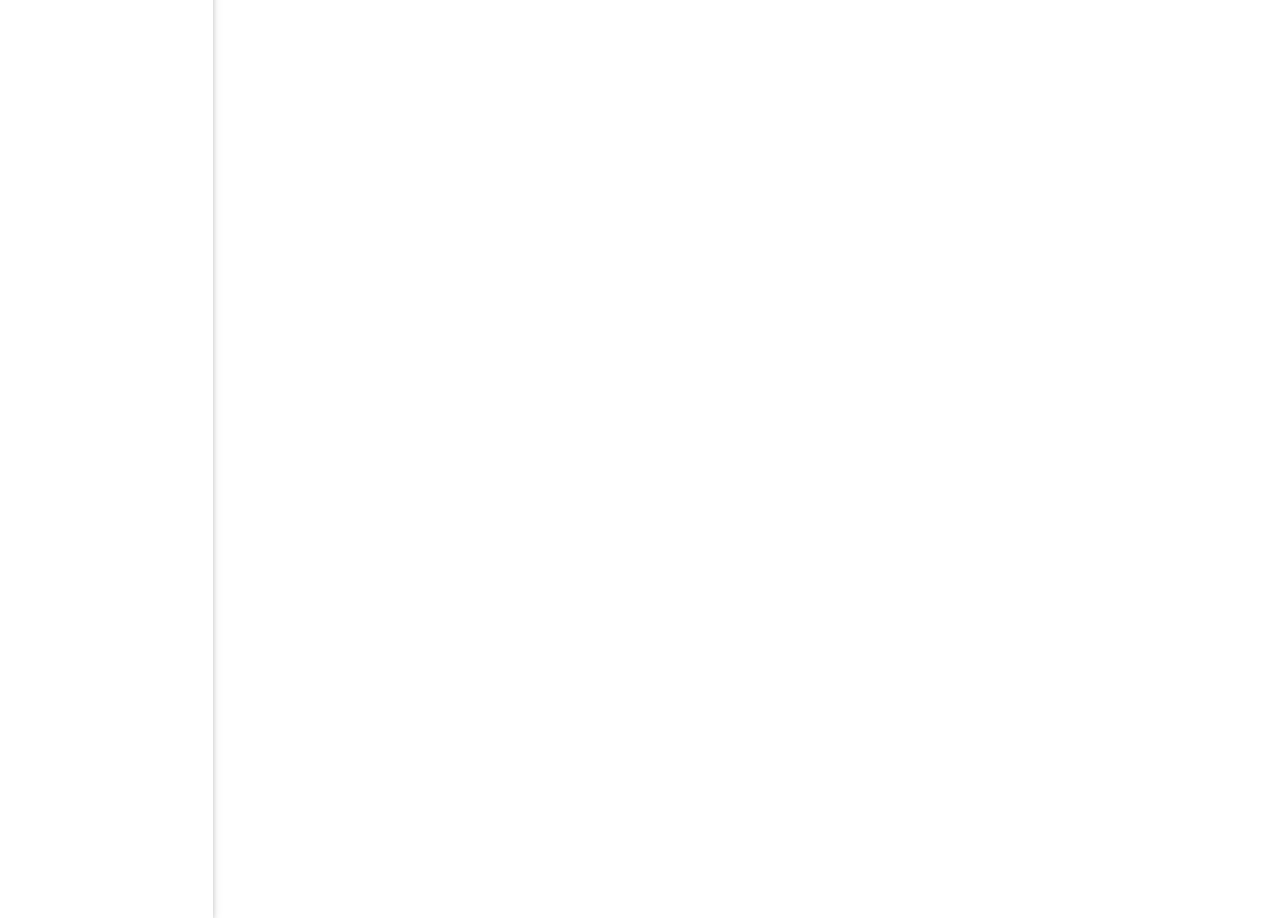
<file: HTML/HOME.html>
<!DOCTYPE html>
<html lang="en">
<head>
    <meta charset="UTF-8">
    <meta name="viewport" content="width=device-width, initial-scale=1.0">
    <title>W3Schools Online Web Tutorials</title>
    <link rel="icon" href="../images/Screenshot__93_-removebg-preview.png">
    <link rel="stylesheet" href="../CSS/HOME.css">
    <link rel="stylesheet" href="../CSS/common-styles.css">
    <link rel="stylesheet" href="../CSS/index.css">
    <link rel="stylesheet" href="https://cdn.jsdelivr.net/npm/bootstrap-icons@1.11.1/font/bootstrap-icons.css">
</head>
<body>
    <div class="top">
        <div class="wsc">
            <a href="#">w3school</a><span>.com</span>
        </div>
        <div class="world">THE WORLD'S LARGEST WEB DEVELOPER SITE</div>
    </div>

    <header style="position: relative; z-index: 4; font-size: 17px;">
        <nav>
            <div class="ter">
                <a href="../HTML/tutorials.html">TUTORIALS<i class="bi bi-caret-down-fill" style="padding-left: 5px;"></i></a>
                <a href="../HTML/references.html">REFERENCES<i class="bi bi-caret-down-fill" style="padding-left: 5px;"></i></a>
                <a href="#">EXAMPLES<i class="bi bi-caret-down-fill" style="padding-left: 5px;"></i></a>
                <a href="#">EXERCISES<i class="bi bi-caret-down-fill" style="padding-left: 5px;"></i></a>
                <a href="#">COURSES</a>
                <a href="#" style="margin-left: 450px;"><i class="bi bi-facebook" style="padding-right: 5px;"></i></a>
                <a href="#"><i class="bi bi-instagram" style="padding-right: 5px;"></i></a>
                <a href="$"><i class="bi bi-linkedin" style="padding-right: 5px;"></i></a>
                <a href="#"><i class="bi bi-circle-half" style="padding-right: 5px; font-size: 18px;"></i></a>
                <a href="#"><i class="bi bi-globe-americas" style="padding-right: 5px; font-size: 18px;"></i></a>
                <a href="#"><i class="bi bi-search" style="padding-right: 5px; font-size: 18px;"></i></a>
            </div>
        </nav>
    </header>

    <section id="wholea">
        <section class="sidena">
            <div class="sidena-links">
                <li id="tua" style="padding-left: 0px;">HTML and CSS</li>
                <li><a href="../HTML/index.html">Learn HTML</a></li>
                <li><a href="../HTML/CSS.html">Learn CSS</a></li>
                <li><a href="../HTML/boostrap.html">Learn Bootstrap</a></li>
                <li><a href="../HTML/ws3.html">Learn W3.css</a></li>
                <li><a href="#">Learn Colors</a></li>
                <li><a href="#">Learn Icons</a></li>
                <li><a href="#">Learn Graphics</a></li>
                <li><a href="../HTML/how-to.html">Learn How To</a></li>
                <li><a href="#">Learn Sass</a></li>
    
                <li id="tua" style="padding-left: 0px;">JavaScript</li>
                <li><a href="../HTML/Java.html">Learn JavaScript</a></li>
                <li><a href="../HTML/jquery.html">Learn jQuery</a></li>
                <li><a href="#">Learn React</a></li>
                <li><a href="#">Learn AngularJS</a></li>
                <li><a href="#">Learn JSON</a></li>
                <li><a href="#">Learn AJAX</a></li>
                <li><a href="#">Learn HTML-DOM</a></li>
                <li><a href="#">Learn AppMl</a></li>
                <li><a href="#">Learn W3.JS</a></li>
    
                <li id="tua" style="padding-left: 0px;">Server Side</li>
                <li><a href="#">Learn SQL</a></li>
                <li><a href="../HTML/PHP.html">Learn PHP</a></li>
                <li><a href="#">Learn ASP</a></li>
                <li><a href="#">Learn Node.js</a></li>
                <li><a href="#">Learn Raspberry Pi</a></li>
    
    
                <li id="tua" style="padding-left: 0px;">Programming</li>
                <li><a href="#">Learn Python</a></li>
                <li><a href="#">Learn Java</a></li>
                <li><a href="#">Learn C++</a></li>
                <li><a href="#">Learn C#</a></li>
                <li><a href="#">Learn R</a></li>
    
                <li id="tua" style="padding-left: 0px;">Artificial Intelligence</li>
                <li><a href="#">Learn AI</a></li>
                <li><a href="#">Learn Machine Learning</a></li>
                <li><a href="#">Learn Data Science</a></li>
                <li><a href="#">Learn Pandas</a></li>
    
                <li id="tua" style="padding-left: 0px;">Web Building</li>
                <li><a href="#">Web Templates</a></li>
                <li><a href="#">Web Statistics</a></li>
                <li><a href="#">Web Certificates</a></li>
                <li><a href="#">Web Editor</a></li>
                <li><a href="#">Web Development</a></li>
                <li><a href="#">Test Your Typing Speed</a></li>
    
    
                <li id="tua" style="padding-left: 0px;">XML Tutorials</li>
                <li><a href="#">Learn XML</a></li>
                <li><a href="#">Learn XML AJAX</a></li>
                <li><a href="#">Learn XML DOM</a></li>
                <li><a href="#">Learn XML DTD</a></li>
                <li><a href="#">Learn XML Schema</a></li>
                <li><a href="#">Learn XSLT</a></li>
                <li><a href="#">Learn Xpath</a></li>
                <li><a href="#">Learn XQuery</a></li>
    
                <li id="tua" style="padding-left: 0px;">References</li>
                <li><a href="#">HTML Reference</a></li>
                <li><a href="#">CSS Reference</a></li>
                <li><a href="#">JS Reference</a></li>
                <li><a href="#">SQL Reference</a></li>
                <li><a href="#">PHP Reference</a></li>
                <li><a href="#">jQuery Reference</a></li>
                <li><a href="#">Python Reference</a></li>
                <li><a href="#">Bootstrap 3 Reference</a></li>
                <li><a href="#">Bootstrap 4 Reference</a></li>
                <li><a href="#">W3.CSS Reference</a></li>
                <li><a href="#">Java Reference</a></li>
                <li><a href="#">Angular Reference</a></li>
                <li><a href="#">Sass Reference</a></li>
                <li><a href="#">UTF-8 Reference</a></li>
    
    
                <li id="tua" style="padding-left: 0px;">Exercises</li>
                <li><a href="#">HTML Exercises</a></li>
                <li><a href="#">CSS Exercises/a></li>
                <li><a href="#" style="padding-left: 0px;">JavaScript Exercises</a></li>
                <li><a href="#">SQL Exercises</a></li>
                <li><a href="#">PHP Exercises</a></li>
                <li><a href="#">PYTHON Exercises</a></li>
                <li><a href="#">C++ Exercises</a></li>
                <li><a href="#">C# Exercises</a></li>
                <li><a href="#">Bootstrap Exercises</a></li>
            </div>
        </section>

        
        <section style="width: 100%;">
            <div style="display: flex; flex-direction: row; align-items: self-start; margin-top: 20px; margin-left: 30px;">
                <div style="width: 50%; margin-top: 20px;">
                    <div class="lit" style="padding: 3; text-align: center; margin-left: 50px; margin-right: 70px;">
                        <h1 style="font-size: 80px; color: #555555; margin: 2px 0 -20px; font-weight: 400; font-family: 'Segoe UI', Tahoma, Geneva, Verdana, sans-serif; text-align: center;">HTML</h1>
                        <p class="w3-xlarge w3-text-dark-grey">The language for building web pages</p>
                        <a href="#" >LEARN HTML</a>
                        <a href="#">HTML REFERENCE</a>
                    </div>
                </div>
                <div class="undrea" style=" margin-right: 0px;">
                    <h3 style="font-family: Verdana, Geneva, Tahoma, sans-serif; font-size: 24px; font-weight: 100; margin-top: 20px;">HTML Example:</h3>
                    <div class="undr" style="border-left: 4px solid #4CAF50;">
                        <div class="Selectors" >
                            <span class="span7"><</span>
                            <span class="span8">!DOCTYPE</span>
                            <span class="span9">html</span>
                            <span class="span7">></span>
                            <br>
                            <span class="span7"><</span>
                            <span class="span8">html</span>
                            <span class="span7">></span>
                            <br>
                            <span class="span7"><</span>
                            <span class="span8">title</span>
                            <span class="span7">></span>
                            <span class="span6">HTML Tutorial</span>
                            <span class="span7"><</span>
                            <span class="span8">/title</span>
                            <span class="span7">></span>
                            <br>
                            <span class="span7"><</span>
                            <span class="span8">body</span>
                            <span class="span7">></span>
                            <br>
                            <br>
                            <span class="span7"><</span>
                            <span class="span8">h1</span>
                            <span class="span7">></span>
                            <span class="span6">This is a heading</span>
                            <span class="span7"><</span>
                            <span class="span8">h1</span>
                            <span class="span7">></span>
                            <br>
                            <span class="span7"><</span>
                            <span class="span8">h1</span>
                            <span class="span7">></span>
                            <span class="span6">This is a paragraph</span>
                            <span class="span7"><</span>
                            <span class="span8">h1</span>
                            <span class="span7">></span>
                            <br>
                            <br>
                            <span class="span7"><</span>
                            <span class="span8">/body</span>
                            <span class="span7">></span>
                            <br>
                            <span class="span7"><</span>
                            <span class="span8">/html</span>
                            <span class="span7">></span>
                        </div>
                    </div>
                    <a target="_blank" href="#" class="w3-btn" style="font-size: 18px; font-family: 'Segoe UI', Tahoma, Geneva, Verdana, sans-serif;">Try it Yourself   »</a>
                </div>
            </div>

            <section style="width: 100%;">
                <div style="display: flex; flex-direction: row; margin-top: 70px;">
                    <div class="undreai">
                        <h3 style="font-size: 24px; font-family: 'Segoe UI', Tahoma, Geneva, Verdana, sans-serif; font-weight: 400;">CSS Example:</h3>
                    <div class="undrq" style="display: flex; flex-direction: row;" >
                        <div class="Selectors" >
                            <span class="span1">body </span><span class="span2">{</span>
                            <br>
                            <span class="span3"> &nbsp;&nbsp;background-color</span>
                            <span class="span4">:</span>
                            <span class="span5">lightblue</span>
                            <span class="span2">;</span>
                            <br>
                            <span class="span2">}</span>
                            <br>
                            <br>
                            <span class="span1">h1</span>
                            <span class="span2">{</span>
                            <br>
                            <span class="span3">&nbsp;&nbsp;color</span>
                            <span class="span4">:</span>
                            <span class="span5">white</span>
                            <span class="span2">;</span>
                            <br>
                            <span class="span3">&nbsp;&nbsp;text-align</span>
                            <span class="span4">:</span>
                            <span class="span5">center</span>
                            <span class="span2">;</span>
                            <br>
                            <span class="span2">}</span>
                            <br>
                            <br>
                            <span class="span1">p</span>
                            <span class="span2">{</span>
                            <br>
                            <span class="span3">&nbsp;&nbsp;font-family</span>
                            <span class="span4">:</span>
                            <span class="span5">Verdana</span>
                            <span class="span2">;</span>
                            <br>
                            <span class="span2">}</span>
                        </div>
                    </div>
                    <a target="_blank" href="#" class="w3-btn">Try it Yourself   »</a>
                </div>
            </section>

            <section style="   padding-top: 20px; padding-bottom: 20px; padding-left: 40px; padding-right: 0px; background-color: #616161;">
                <div style="display: flex; flex-direction: row; gap: 75px; margin-top: 35px;">
                    <div style="background-color: white; text-align: center; width: 45%; height: 200px;">
                        <h2 style="font-family: 'Segoe UI', Tahoma, Geneva, Verdana, sans-serif; font-weight: 400; margin: 10px 0; color: #000; font-size: 36px;">Python</h2>
                        <h4 style="font-family: 'Segoe UI', Tahoma, Geneva, Verdana, sans-serif; height: 60px; font-weight: 400; margin: 10px 0; font-size: 20px; color: #3a3a3a;">A programming language</h4>
                        <a href="#"  class="yt">LEARN PYTHON</a>
                    </div>
                    <div style="background-color: white; text-align: center; width: 45%; height: 200px;">
                        <h2 style="font-family: 'Segoe UI', Tahoma, Geneva, Verdana, sans-serif; font-weight: 400; margin: 10px 0; color: #000; font-size: 36px;">PHP</h2>
                        <h4 style="font-family: 'Segoe UI', Tahoma, Geneva, Verdana, sans-serif; height: 60px; font-weight: 400; margin: 10px 0; font-size: 20px; color: #3a3a3a;">A web server programming language</h4>
                        <a href="#"  class="yt">LEARN PHP</a>
                    </div>
                </div>
                <div style="display: flex; flex-direction: row; gap: 75px; margin-top: 50px; margin-bottom: 35px;">
                    <div style="background-color: white; text-align: center; width: 45%; height: 200px;">
                        <h2 style="font-family: 'Segoe UI', Tahoma, Geneva, Verdana, sans-serif; font-weight: 400; margin: 10px 0; color: #000; font-size: 36px;">jQuery</h2>
                        <h4 style="font-family: 'Segoe UI', Tahoma, Geneva, Verdana, sans-serif; height: 60px; font-weight: 400; margin: 10px 0; font-size: 20px; color: #3a3a3a;"> A JavaScript libary for developing web pages</h4>
                        <a href="#"  class="yt">LEARN JQUERY</a>
                    </div>
                    <div style="background-color: white; text-align: center; width: 45%; height: 200px;">
                        <h2 style="font-family: 'Segoe UI', Tahoma, Geneva, Verdana, sans-serif; font-weight: 400; margin: 10px 0; color: #000; font-size: 36px;">Java</h2>
                        <h4 style="font-family: 'Segoe UI', Tahoma, Geneva, Verdana, sans-serif; height: 60px; font-weight: 400; margin: 10px 0; font-size: 20px; color: #3a3a3a;">A Programming Language</h4>
                        <a href="#"  class="yt">LEARN JAVA</a>
                    </div>
                </div>
            </section>

            <div style="background-color: #616161; height: 400px; text-align: center; align-items: center; padding-top: 64px; padding-bottom: 32px;">
                <h2 style="font-size: 36px; margin: 10px 0; font-weight: 400; font-family: 'Segoe UI', Tahoma, Geneva, Verdana, sans-serif; text-align: center; color: #fff;">Exercises</h2>
                <P style="text-align: center; height: 70px; color: #fff; margin: 10px 0; font-family: 'Segoe UI', Tahoma, Geneva, Verdana, sans-serif; font-weight: 400; font-size: 20px; padding: 0 5%;">Test yourself with exercises</P>
                <div style="width: 100%;">
                    <a href="#" id="yol">HTML Exercises</a>
                    <a href="#" id="yol">CSS Exercises</a>
                    <a href="#" id="yol">JavaScript Exercises</a>
                </div>
                <div style="margin-top: 60px;">
                    <a href="#" id="loy">SQL</a>
                    <a href="#" id="loy">Python</a>
                    <a href="#" id="loy">PHP</a>
                    <a href="#" id="loy">jQuery</a>
                    <a href="#" id="loy">Java</a>
                    <a href="#" id="loy">C++</a>
                    <a href="#" id="loy">C#</a>
                </div>
            </div>

            <div style="background-color: #f1f1f1; padding-top: 32px; padding-bottom: 32px; display: flex; flex-direction: column; text-align: center; align-items: center; height: 700px;">
                <h2 style="font-size: 36px; margin: 10px 0; font-weight: 400; font-family: 'Segoe UI', Tahoma, Geneva, Verdana, sans-serif; text-align: center; color: #000;">Web Templates</h2>
                <P style="text-align: center; height: 70px; color: #3a3a3a; margin: 10px 0; font-family: 'Segoe UI', Tahoma, Geneva, Verdana, sans-serif; font-weight: 400; font-size: 20px; padding: 0 5%;">Browser our selection of <strong>free</strong> responsive HTML Templates</P>
                <img src="../images/w3css_templates.jpg" width="950" height="370">
                <div style="line-height: 70px; margin-top: 20px;"><a href="#" class="yt" style=" text-align: center; line-height: 80px; padding: 15px 16px;">BROWSE TEMPLATES</a></div>
            </div>
        </section>

        
    </section>
</body>
</html>
</file>
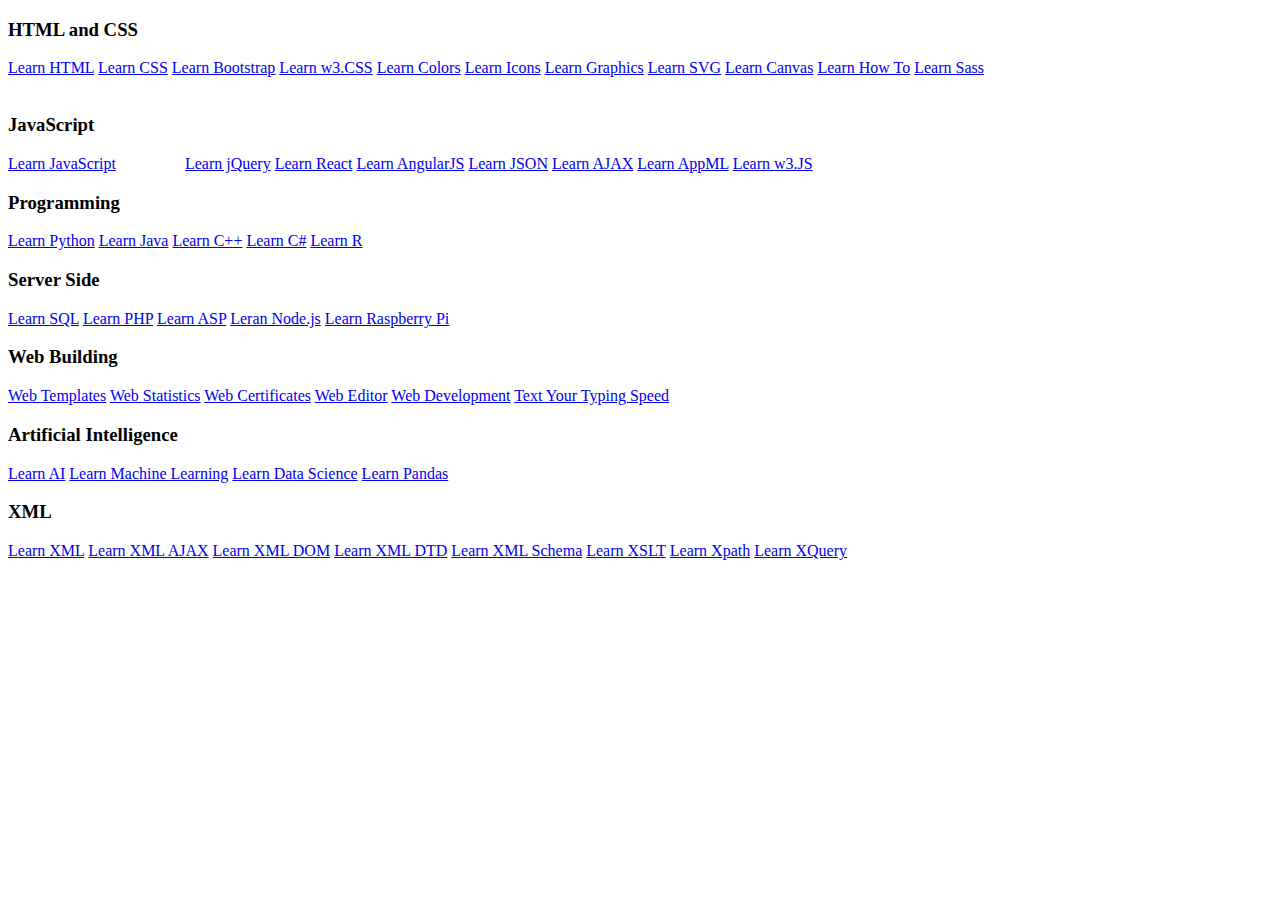
<file: HTML/more.html>
<!DOCTYPE html>
<html lang="en">
<head>
    <meta charset="UTF-8">
    <meta name="viewport" content="width=device-width, initial-scale=1.0">
    <title>Document</title>
    <!-- background-color: #5f5f5f;
    lin a{
    text-decoration: none;
    color: white;
    line-height: 1.5;
    font-size: 17px;
    h3{
    color: white;
    margin: 10px 0;
    font-size: 24px;
} -->
</head>
<body>
    <div class="more">
        <div>
            <div class="lin">
                <h3>HTML and CSS</h3>
                <a href="#">Learn HTML</a>
                <a href="#">Learn CSS</a>
                <a href="#">Learn Bootstrap</a>
                <a href="#">Learn w3.CSS</a>
                <a href="#">Learn Colors</a>
                <a href="#">Learn Icons</a>
                <a href="#">Learn Graphics</a>
                <a href="#">Learn SVG</a>
                <a href="#">Learn Canvas</a>
                <a href="#">Learn How To</a>
                <a href="#">Learn Sass</a>
            </div>
    
            <br>
            
            <div class="lin">
                <h3>JavaScript</h3>
                <a style="padding-right: 65px;" href="#">Learn JavaScript</a>
                <a href="#">Learn jQuery</a>
                <a href="#">Learn React</a>
                <a href="#">Learn AngularJS</a>
                <a href="#">Learn JSON</a>
                <a href="#">Learn AJAX</a>
                <a href="#">Learn AppML</a>
                <a href="#">Learn w3.JS</a>
    
                <h3>Programming</h3>
                <a href="#">Learn Python</a>
                <a href="#">Learn Java</a>
                <a href="#">Learn C++</a>
                <a href="#">Learn C#</a>
                <a href="#">Learn R</a>
                
            </div>
    
            <div class="lin">
                <h3>Server Side</h3>
    
                <a href="#">Learn SQL</a>
                <a href="#">Learn PHP</a>
                <a href="#">Learn ASP</a>
                <a href="#">Leran Node.js</a>
                <a href="#">Learn Raspberry Pi</a>
    
                <h3>Web Building</h3>
                <a href="#">Web Templates</a>
                <a href="#">Web Statistics</a>
                <a href="#">Web Certificates</a>
                <a href="#">Web Editor</a>
                <a href="#">Web Development</a>
                <a href="#">Text Your Typing Speed</a>
            </div>
    
            <div class="lin">
                <h3>Artificial Intelligence</h3>
                <a href="#">Learn AI</a>
                <a href="#">Learn Machine Learning</a>
                <a href="#">Learn Data Science</a>
                <a href="#">Learn Pandas</a>
                <h3>XML</h3>
                <a href="#">Learn XML</a>
                <a href="#">Learn XML AJAX</a>
                <a href="#">Learn XML DOM</a>
                <a href="#">Learn XML DTD</a>
                <a href="#">Learn XML Schema</a>
                <a href="#">Learn XSLT</a>
                <a href="#">Learn Xpath</a>
                <a href="#">Learn XQuery</a>
            </div>
        </div>

    </div>
</body>
</html>
</file>
<file: CSS/index.css>
@import url('https://fonts.googleapis.com/css2?family=Chakra+Petch:wght@400;500&family=Montserrat+Alternates:wght@600;700;800&family=Russo+One&display=swap');

*{
    padding: 0;
    margin: 0;
    box-sizing: border-box;
    /* font-family: var(--fontFamily2); */
}

.top{
    display: flex;
    justify-content: space-between;
    line-height: 50px;
    font-size: 15px;
    padding-top: 20px;
    height: 68px;
}

.wsc{
    letter-spacing: 3px;
    color: #555555;
    font-family: Cambria, Cochin, Georgia, Times, 'Times New Roman', serif;
    font-size: 40px;
    margin-left: 20px;
    font-weight: 600;
}

.wsc a{
    text-decoration: none;
    color: #555555;
}

.wsc a:hover{
    color: #4CAF50;
}

span{
    color: #4CAF50;
    font-size: 37px;
}

.world{
    letter-spacing: 4px;
    margin-right: 80px;
    line-height: 50px;
    font-size: 15px;
    font-family: 'Segoe UI',Arial,sans-serif;
}


.links{
    background-color: #4CAF50;
    height: 45px;
    box-shadow: 0 2px 5px 0 rgba(0,0,0,0.16), 0 2px 10px 0 rgba(0,0,0,0.12);
    justify-content: space-between; 
    display: flex;
    flex-direction: row;
    align-items: center; 
}

nav .links a:hover{
    background-color: black;
    padding-bottom: 11px;
    padding-top: 11px;
}

.kins a{
    text-decoration: none;
    /* color: #fff; */
    color: #f1f1f1;
    text-align: center;
    width: 100px;
    padding-top: 14px;
    padding-left: 13px;
    padding-right: 13px;
    padding-bottom: 9px;
    /* border-radius: 3px; */
    /* margin: 5px; */
    vertical-align: middle;
    align-items: center;
    line-height: 45px;
    letter-spacing: 1px;
    font-family: 'Segoe UI', Tahoma, Geneva, Verdana, sans-serif;
    font-weight: 400;
    font-size: 17px;
}


#whole{
    display: grid;
    grid-template-columns: 1fr 5fr 1fr;
}


.sidenav{
    height: 4000px;
    overflow: scroll;
    background-color: #f1f1f1;
    text-decoration: none;
    font-weight: lighter;
    /* float: left; */
    /* overflow-x: hidden; */
    /* scroll-behavior: smooth; */
    /* z-index: 1; */
    display: block;
}

.sidenav .sidenav-links li a{
    text-decoration: none;
    color: black;
    padding-left: 20px;
    padding-top: px;
    padding-bottom: px;
    line-height: 2.0;

}

.sidenav .sidenav-links li a:hover{
    background-color: lightgray ;
    display: block;
}


.sidenav .sidenav-links li a:focus{
    background-color: #4CAF50;
    display: block;
    color: white;
}

.sidenav .sidenav-links{
    font-weight: lighter;
    
}

.sidenav .sidenav-links li{
    list-style: none;
    font-weight: 400;
    /* margin-top: 5px; */
    font-family: "Segoe UI",Arial,sans-serif;
    font-size: 15px;
}

#tu{
    margin-top: 25px;
    font-size: 20px;
    font-weight: 600;
    margin-bottom: 5px;
    padding-left: 20px;
}

#below{
    float: left;
    padding-top: 100px;
    border-right: 1px solid #eee;
}

#below .bel h1{
    font-family: "Segoe UI",Arial,sans-serif;
    font-size: 42px;
    font-weight: 400;
}



.Next{
    display: block;
    width: 100%;
    margin-top: 15px;
    display: flex;
    justify-content: space-between;
    
    /* width: 50px; */
    line-height: 1.5;
    font-size: 15px;
    display: block;
    font-family: Verdana,sans-serif;
    font-size: 15px;
    line-height: 1.5;  
    padding-left: 5px;  
}

.next a{
    background-color: #4CAF50;
    padding: 12px 16px;
    color: white;
    text-decoration: none;
}

.w3-btn:hover{
    background-color: #4CA065;
}

.bel{
    margin-left: 30px;
}

.naxt{
    display: flex;
    gap: 820px;
    margin-right: 20px;
}


.end{
    padding: 30px;
    width: 100%;
    height: 250px;
    background-color: #d4edda;
    margin-top: 20px;
    color: white;
    display: flex;
}

.end h1{
    margin-top: 15px;
    color: #000;
}

.end i{
    color: dodgerblue;
    position: relative;
    font-size: 100px;
}

.end-text p{
    margin-left: 20px;
    margin-top: 1rem;
    margin-bottom: 1rem;
    font-size: 15px;
    color: #000;
    font-family: Verdana, Geneva, Tahoma, sans-serif;
    line-height: 1.5;
}

.end-text a{
    color: #FFFFFF;
    background-color: #4CAF50;
    padding: 8px 16px;
    margin-left: 25px;
    vertical-align: middle;
    text-decoration: none;
    cursor: pointer;
    align-items: center;
    font-size: 16px;
    font-family: Verdana, Geneva, Tahoma, sans-serif;
    line-height: 1.5;
}

h2{
    font-size: 32px;
    font-family: "Segoe UI",Arial,sans-serif;
    font-weight: 400;
    margin-left: 30px;
    margin-top: 20px;
}

#pil{
    font-size: 15px;
    color: #000;
    font-family: Verdana, Geneva, Tahoma, sans-serif;
    line-height: 1.5;
    margin-left: 30px;
    margin-top: 15px;
}

.rew{
    margin: 10px 0;
}

.rew h4 a{
    color: #000;
    text-decoration: none;
}

.rew h4 a:hover{
    color: #04AA6D;
    text-decoration: underline;
}

.ert{
    display: flex; 
    flex-direction: column; 
    text-align: center; 
    background-color: #f1f1f1; 
    margin-bottom: 32px; 
    padding: 10px 40px;
}

.ert a{
    font-size: 15px; 
    font-family: Verdana, Geneva, Tahoma, sans-serif; 
    text-decoration: none; 
    color: #000;
    line-height: 1.5;
    /* padding: 5px 0; */
}

.ert a:hover{
    text-decoration: underline;
    color: #4CA065;
}

.yre{
    background-color: #616161; 
    text-align: center; 
    /* margin-top: 24px;  */
    color: #fff; 
    padding: 10px 16px; 
    font-size: 18px; 
    font-family: 'Segoe UI', Tahoma, Geneva, Verdana, sans-serif; 
    font-weight: 400; line-height: 1.5;
}

.yre a{
    color: white;
    text-decoration: none;
    font-size: 20px;
    font-family: Verdana, Geneva, Tahoma, sans-serif;
    font-weight: lighter;
}

.yre a h5:hover{
    text-decoration: underline;
}

.tre{
    border: 1px solid #ccc; 
    display: flex; 
    flex-direction: column; 
    text-align: center;
    background-color: #f1f1f1;
}

.tre a{
    color: #000; 
    border-bottom: 1px solid #ccc; 
    padding: 10px 0;
    font-size: 15px; 
    line-height: 1.5;
    font-family: Verdana, Geneva, Tahoma, sans-serif; 
    text-decoration: none; 
}

.tre a:hover{
    background-color: #cccccc;
}


.undre{
    /* margin: 24px 20px; */
    margin-top: 24px;
    margin-left: 30px;
    /* margin-right: 20px; */
    background-color: #f1f1f1;
    padding: 8px 20px;
    height: 420px;
    width: 96%;
    font-size: 15px;
    line-height: 1.5;
    box-shadow: 0 2px 5px 0 rgba(0,0,0,0.16), 0 2px 10px 0 rgba(0,0,0,0.12);
    /* float: left; */
}

.undre h3{
    font-weight: 400;
    margin: 10px 0;
    font-size: 24px;
    color: #000;
}
.w3-btn{
    color: #FFFFFF;
    background-color: #4CAF50;
    margin-bottom: 16px;
    display: inline-block;
    text-decoration: none;
    vertical-align: middle;
    padding: 8px 16px;
    text-align: center;
    cursor: pointer;
    font-size: 15px;
}

.undr{
    background-color: rgb(40,44,52);
    color: white;
    margin-top: 16px;
    margin-bottom: 16px;
    padding: 8px 12px;
    /* border-left-color: rgb(40,44,52); */
    border-left-color: 4px solid #4CAF50;
}


.undr .selectors{
    color: #ff9999;
}

span{
    font-size: 15px;
}

.span6{
    color: white;
}

.span7{
    color: #88ccbb;
}

.span8{
    color: #ff9999;  
    
}

.span9{
    color: #c5a5c5;
}
</file>
<file: CSS/common-styles.css>
.yt{
    margin: 5px 5px 5px 0; 
    font-size: 16px; 
    background-color: #616161; 
    color: #fff; 
    padding: 8px 16px; 
    text-decoration: none;
    font-family: Verdana, Geneva, Tahoma, sans-serif;
    font-size: 16px;
    line-height: 1.5;
}

.yt:hover{
    background-color: #ccc;
    color: #000;
}

#loy{
    color: #ffffffff; 
    background-color: #4CAF50; 
    font-family: Verdana, Geneva, Tahoma, sans-serif; 
    margin:  4px; 
    padding: 20px 50px; 
    text-decoration: none;
}

#loy:hover{
    background-color: #4CAF5f;
}

#yol{
    color: #ffffffff; 
    background-color: #4CAF50; 
    font-family: Verdana, Geneva, Tahoma, sans-serif; 
    margin: 0 8px; 
    padding: 20px 100px; 
    text-decoration: none;
}

#yol:hover{
    background-color: #4CAF5f;
}
</file>
<file: CSS/boostrap.css>
#split-left{
    left: 0;
    background-color: #775ba4;
    height: 100%;
    width: 50%;
    position: fixed;
    z-index: 1;
    padding-top: 20px;
    overflow: hidden;
   color: white; 
}

#split-right{
    right: 0;
    background-color: #6138ad;
    height: 100%;
    width: 50%;
    position: fixed;
    z-index: 1;
    padding-top: 20px;
    overflow: hidden;
    color: white;
}

.centered{
    text-align: center;
    justify-content: center;
    vertical-align: middle;
    align-items: center;
    /* padding: 100px 55px; */
    /* padding-top: 150px; */
    padding-left: 140px;
    padding-right: 140px;
}

.centered a{
    text-decoration: none;
}


.li{
    border-radius: 15%;
    border: 2px solid white;
    /* margin-top: 100px; */
    /* padding-left: 15px;
    padding-right: 15px;
    padding-top: 35px;
    padding-bottom: 15px; */
    font-size: 105px;
    line-height: 180px;
    color: white;
    text-decoration: none;
    width: 40%;
    height: 180px;
    margin-left: 135px;
    align-items: center;
    text-align: center;
    opacity: 0.8;
}

.myp{
    font-size: 15px;
    max-width: 370px;
    padding-left: 50px;
    padding-right: 50px;
    margin: auto;
    text-align: center;
    line-height: 1.5;
}
</file>
<file: CSS/CSS.css>
.under{
    margin: 24px 20px;
    background-color: #f1f1f1;
    padding: 8px 20px;
    height: 430px;
    width: 100%;
    font-size: 15px;
    line-height: 1.5;
    box-shadow: 0 2px 5px 0 rgba(0,0,0,0.16), 0 2px 10px 0 rgba(0,0,0,0.12);
    /* float: left; */
}

.under h3{
    font-weight: 400;
    margin: 10px 0;
    font-size: 24px;
    color: #000;
}

.und{
    background-color: rgb(40,44,52);
    color: white;
    margin-top: 16px;
    margin-bottom: 16px;
    padding: 8px 12px;
    /* border-left-color: rgb(40,44,52); */
    border-left-color: 4px solid #4CAF50;
}


.und .selectors{
    color: #ff9999;
}

span{
    font-size: 15px;
}

.span1{
    color: #ff9999;
}

.span2{
    color: white
}

.span3{
    color: #c5a5c5;  
    padding-left: 10px;
}

.span4{
    color: white;
}

.span5{
    color: #88c999; 
    padding-left: 10px;
}

.w3-btn{
    color: #FFFFFF;
    background-color: #4CAF50;
    margin-bottom: 16px;
    display: inline-block;
    text-decoration: none;
    vertical-align: middle;
    padding: 8px 16px;
    text-align: center;
    cursor: pointer;
    font-size: 15px;
}

hr{
    margin: 20px -16px;
    border: 0;
    border-top: 1px solid #eee;
}
</file>
<file: CSS/HOME.css>
.ter{
    background-color: #4CAF50;
    height: 50px;
    z-index: 2;
}

header{
    box-shadow: 0 2px 5px 0 rgba(0,0,0,0.16), 0 2px 10px 0 rgba(0,0,0,0.12);
}

nav .ter a{
    text-decoration: none;
    /* color: #fff; */
    color: #fff;
    text-align: center;
    width: 100px;
    letter-spacing: 4px;
    padding-top: 11px;
    padding-left: 20px;
    padding-right: 20px;
    padding-bottom: 17px;
    /* border-radius: 3px; */
    /* margin: 5px; */
    vertical-align: middle;
    align-items: center;
    line-height: 45px;
    letter-spacing: 1px;
    font-family: 'Segoe UI', Tahoma, Geneva, Verdana, sans-serif;
    font-weight: 400;
    font-size: 17px;
}

.undrea{
    width: 45%; 
    height: 380px;
    background-color: #f1f1f1;
    padding: 8px 20px;
    height: 390px;
    font-size: 15px;
    line-height: 1.5;
    box-shadow: 0 2px 5px 0 rgba(0,0,0,0.16), 0 2px 10px 0 rgba(0,0,0,0.12);
    /* float: left; */
}


nav .ter a:hover{
    background-color: #fff;
    color: black;
} 


.sidena{
    height: 4000px;
    overflow: scroll;
    background-color: white;
    text-decoration: none;
    font-weight: lighter;
    float: left;
    overflow-x: hidden;
    scroll-behavior: smooth;
    z-index: 1;
    top: 112px;
    overflow-y: hidden;
    box-shadow: 0 2px 5px 0 rgba(0,0,0,0.16), 0 2px 10px 0 rgba(0,0,0,0.12);
}

.sidena .sidena-links li{
    list-style: none;
    font-weight: 400;
    /* margin-top: 5px; */
    font-family: "Segoe UI",Arial,sans-serif;
    font-size: 15px;
}

.sidena .sidena-links li a{
    text-decoration: none;
    color: black;
    padding-left: 20px;
    padding-top: px;
    padding-bottom: px;
    line-height: 1.5;
    font-family: Verdana, Geneva, Tahoma, sans-serif;
}

.sidena .sidena-links li a:hover{
    background-color: lightgray ;
    display: block;
}


#tua{
    margin-top: 20px;
    font-size: 20px;
    font-weight: 500;
    font-family: Verdana, Geneva, Tahoma, sans-serif;
    margin-bottom: 5px;
    margin-left: 20px;
    padding-bottom: 20px;
}

#wholea{
    display: grid;
    grid-template-columns: 1fr 5fr;
}

.tilt{
    display: flex;
    flex-direction: row;
}

.lit{
    padding: 3; 
    text-align: center; 
    margin-left: 50px; 
    margin-right: 30px;
}


.lit a:hover{
    background-color: #d3d3d3;
    color: #000;
}

.lit a{
    font-size: 16px; 
    margin: 5px 5px 5px 0; 
    background-color: #616161; 
    color: #fff; 
    text-decoration: none; 
    padding: 8px 16px; 
    vertical-align: middle;
    font-family: Verdana, Geneva, Tahoma, sans-serif;
}

.lit p{
    color: #3a3a3a; 
    font-size: 27px; 
    margin-top: 1.5em; 
    margin-bottom: 1.5em; 
    text-align: center;
    font-weight: 400; 
    letter-spacing: 0.5px;
    font-family: 'Segoe UI', Tahoma, Geneva, Verdana, sans-serif;
}

.erwww{
    display: flex;
    flex-direction: row;
}

.undreai{
    width: 100%; 
    height: 450px;
    background-color: #f1f1f1;
    padding: 8px 20px;
    /* height: 390px; */
    font-size: 15px;
    line-height: 1.5;
    box-shadow: 0 2px 5px 0 rgba(0,0,0,0.16), 0 2px 10px 0 rgba(0,0,0,0.12);
}

.undrq{
    background-color: rgb(40,44,52);
    color: white;
    margin-top: 16px;
    margin-bottom: 16px;
    padding: 8px 12px;
    width: 50%;
    /* border-left-color: rgb(40,44,52); */
    
}

.undrq{
    border-left-color: 4px solid #4CAF50;
}

.selectors{
    
    color: #ff9999;
}

span{
    font-size: 15px;
}

.span1{
    color: #ff9999;
}

.span2{
    color: white
}

.span3{
    color: #c5a5c5;  
    padding-left: 10px;
}

.span4{
    color: white;
}

.span5{
    color: #88c999; 
    padding-left: 10px;
}
</file>
